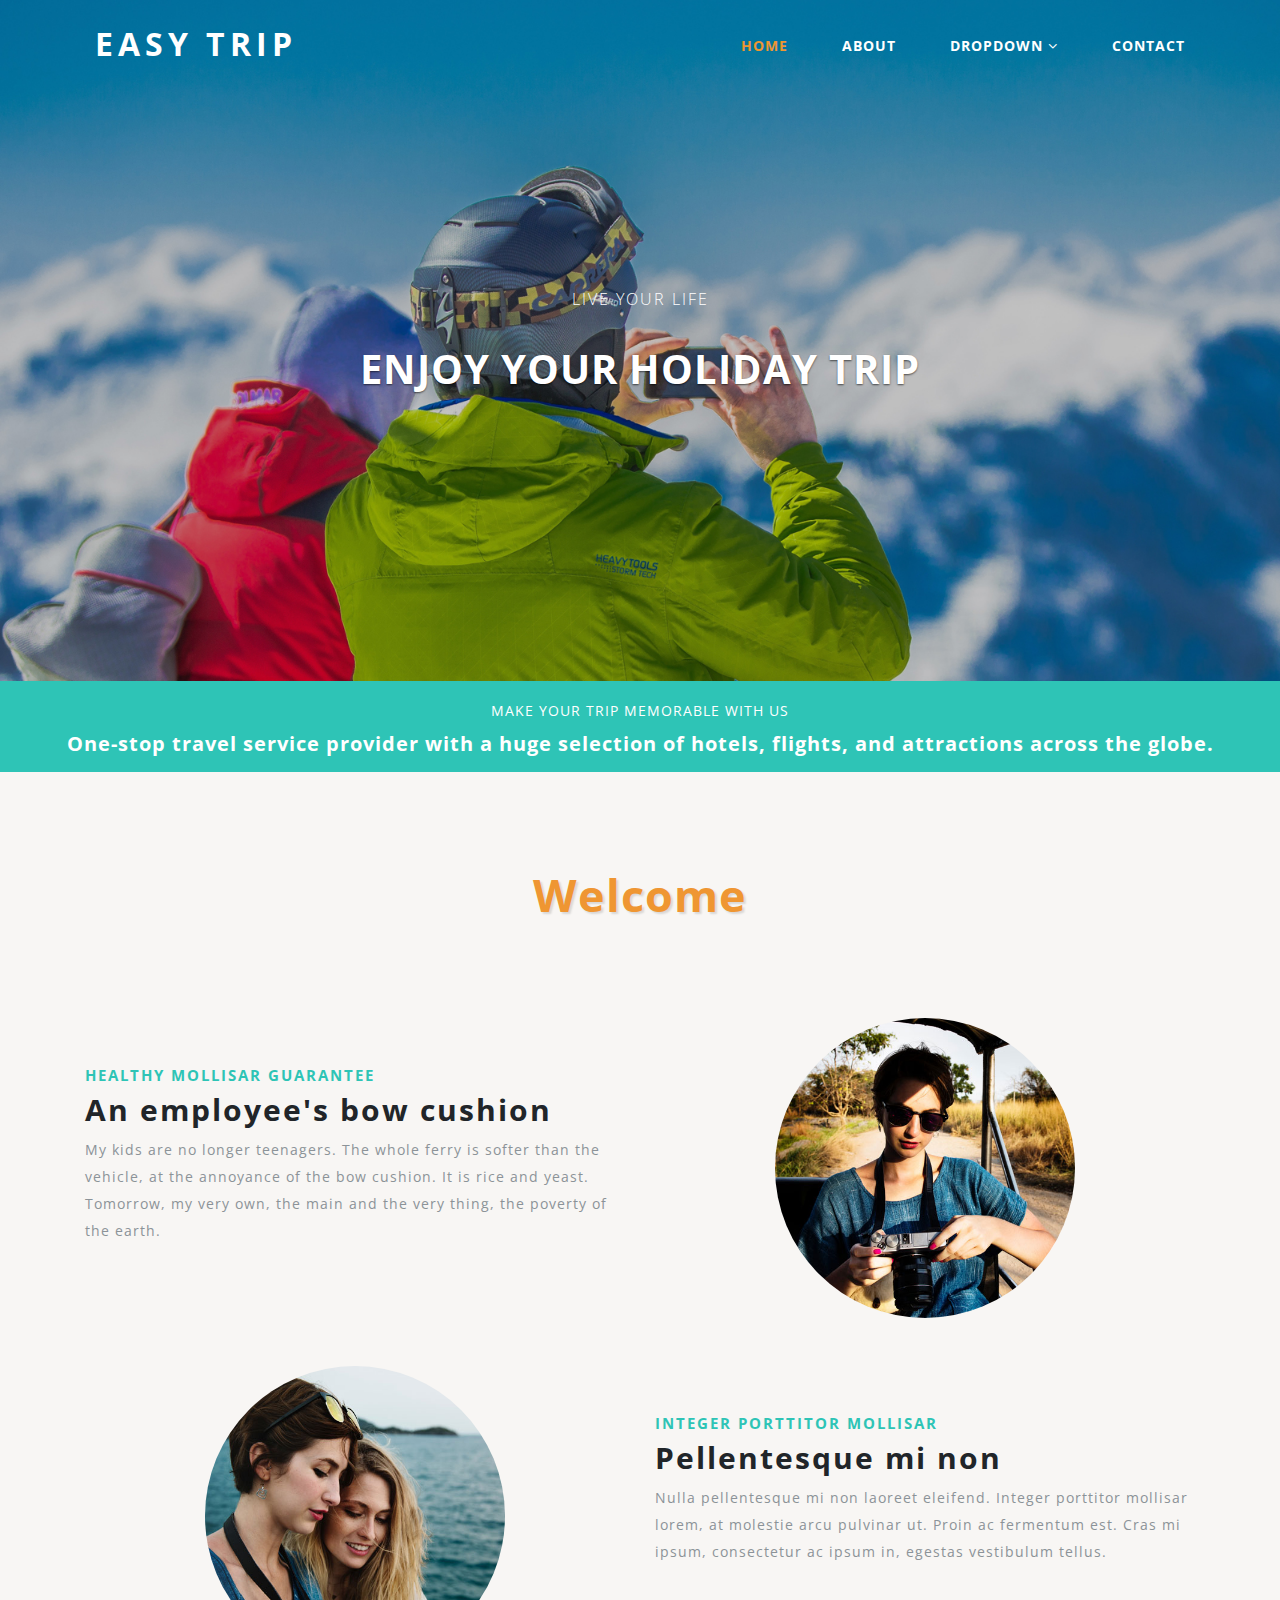
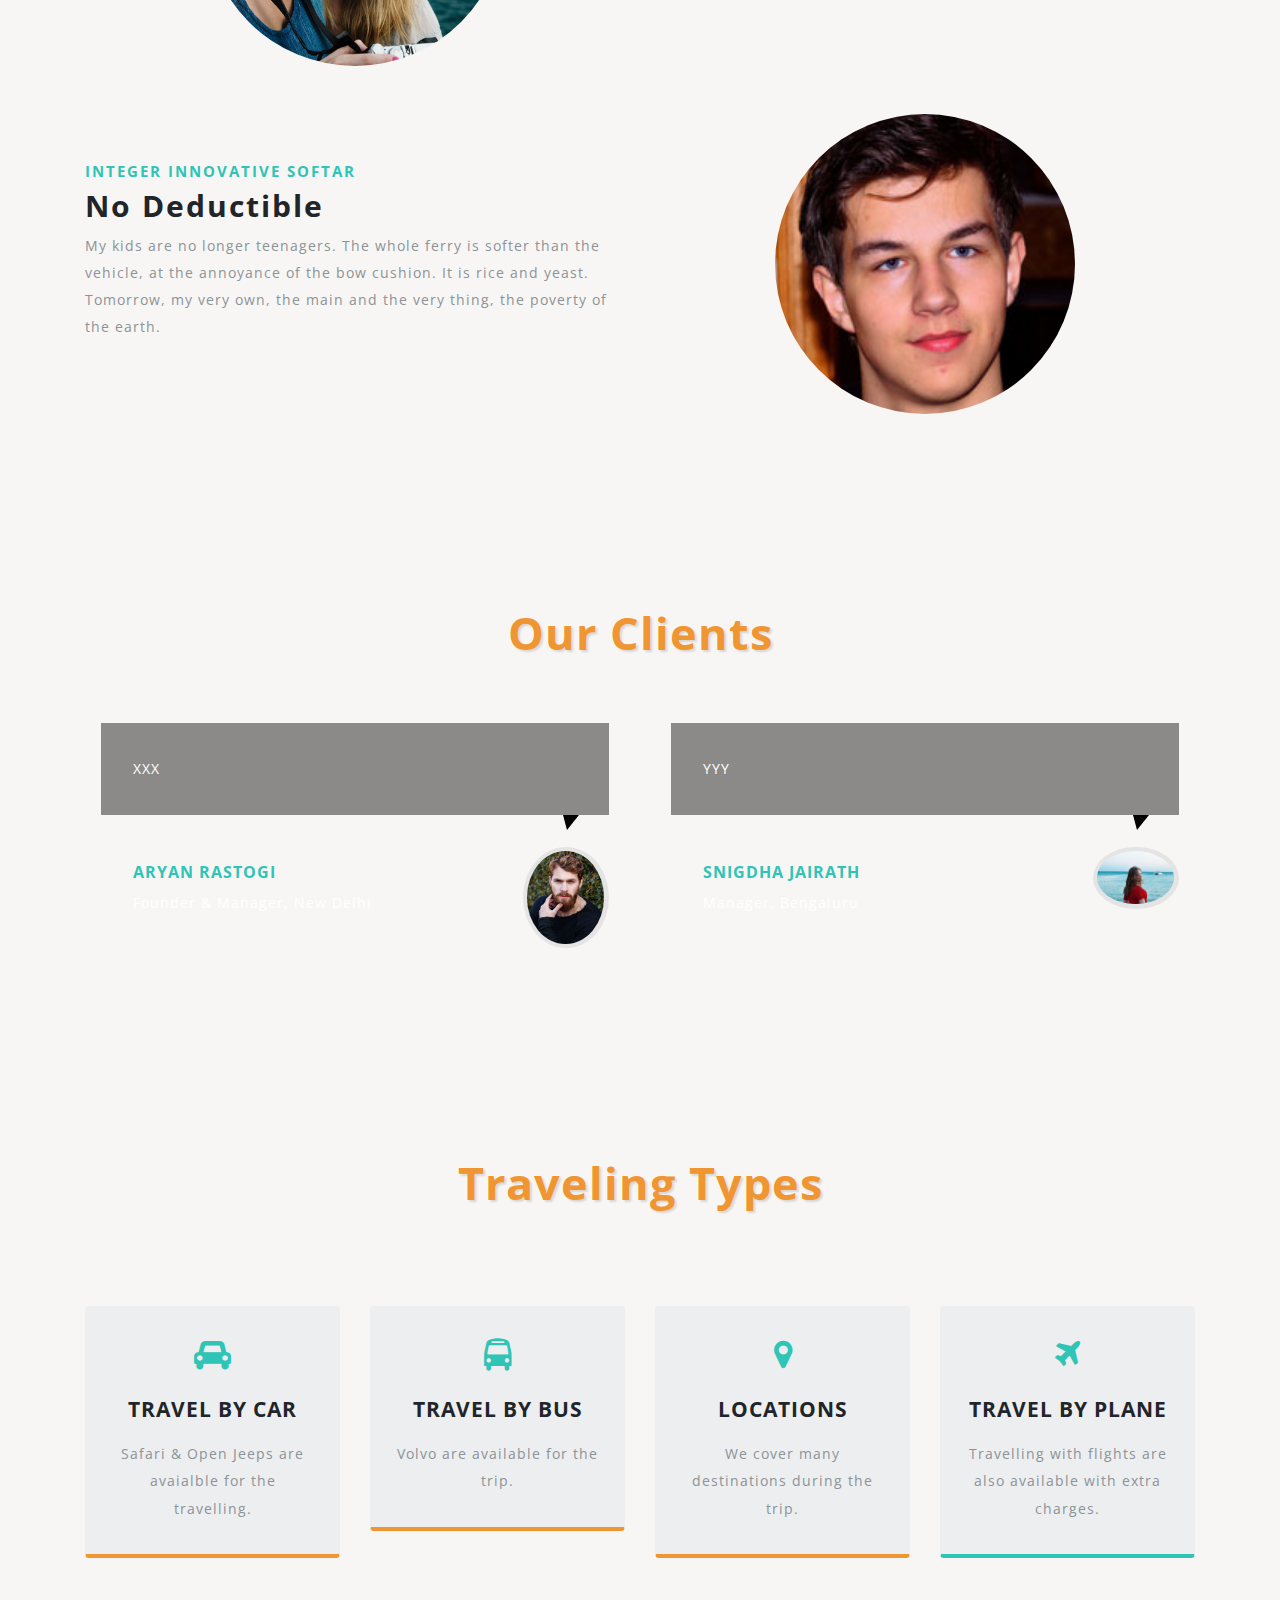
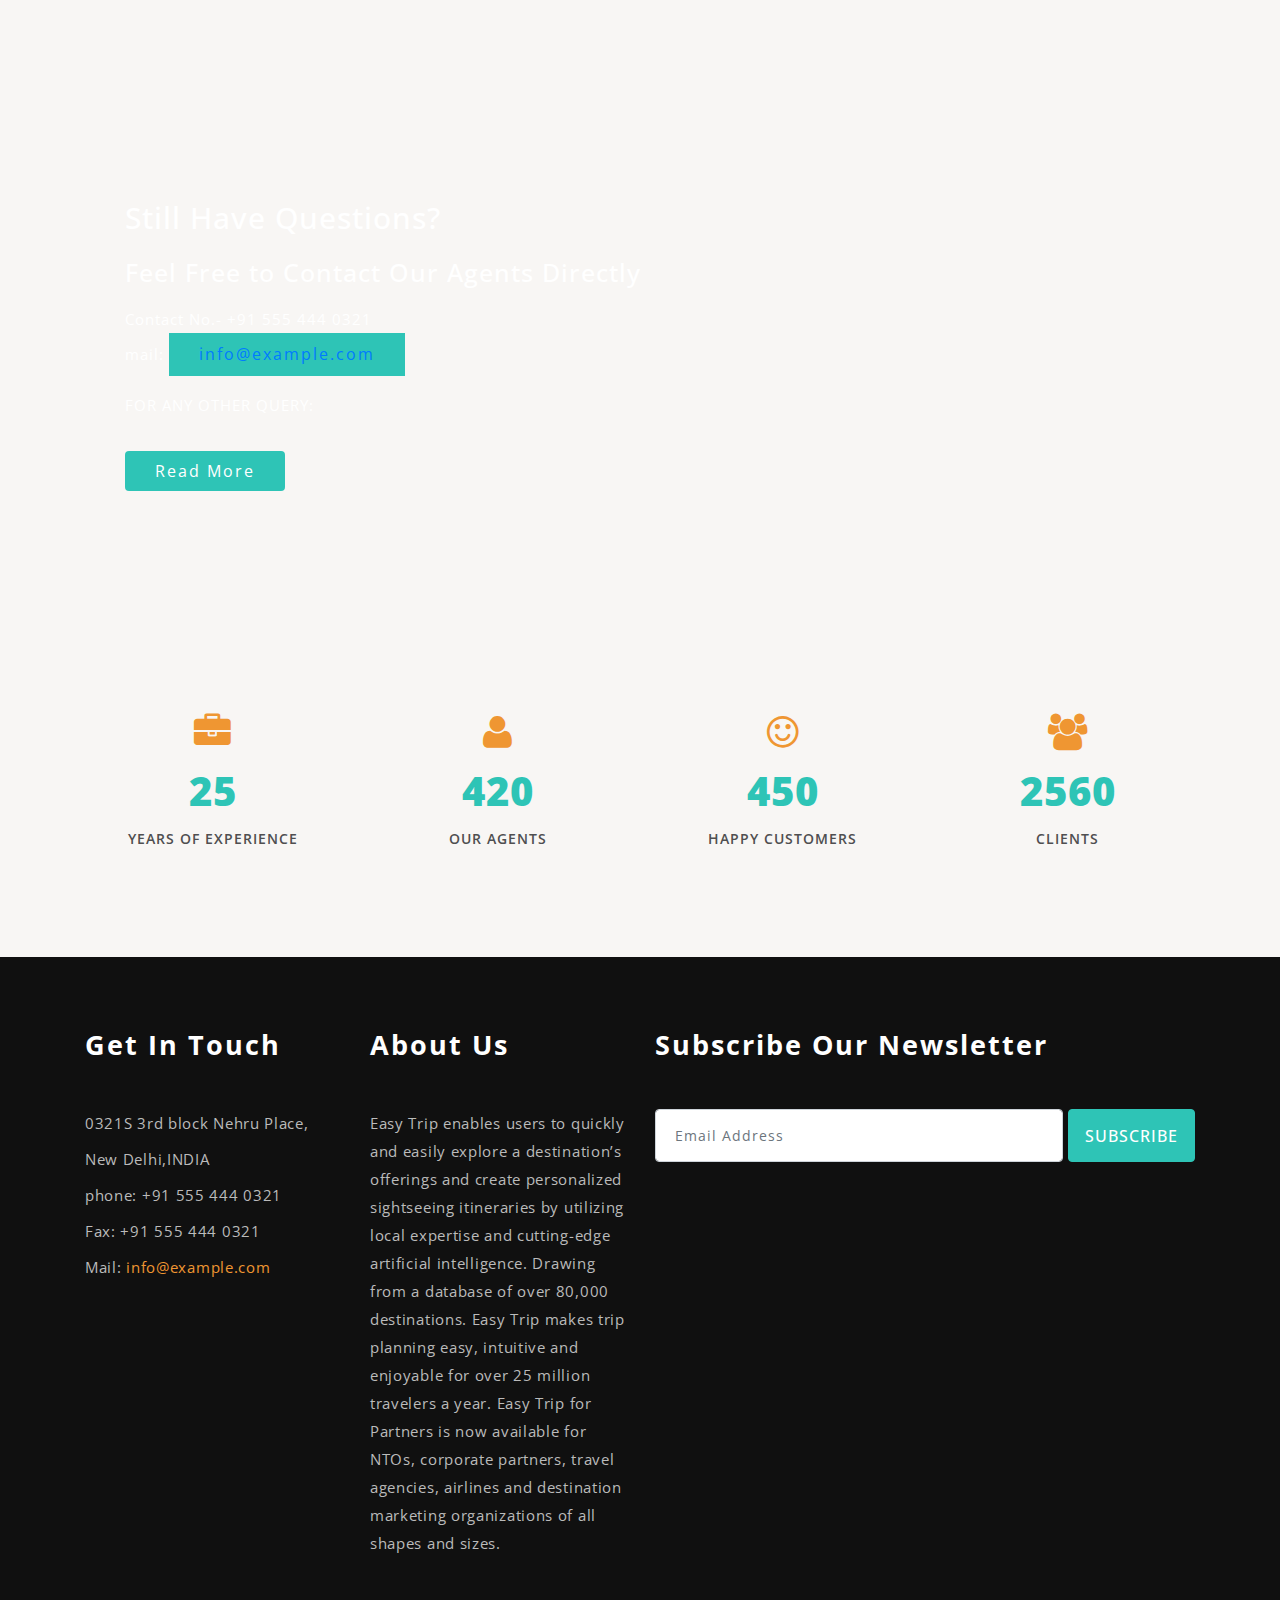
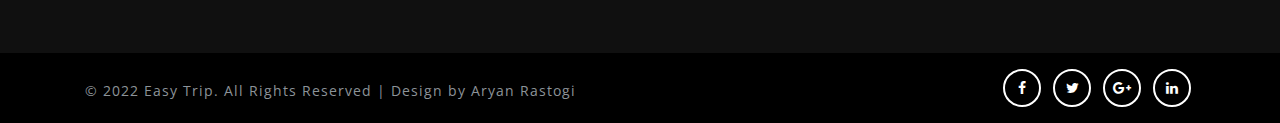
<file: index.html>
<!DOCTYPE html>
<html lang="zxx">
<head>
    <title>Easy Trip-Plan Your Trip</title>
    <meta name="viewport" content="width=device-width, initial-scale=1">
    <meta charset="utf-8">
    <meta name="keywords"/>
    <script>
        addEventListener("load", function() {
            setTimeout(hideURLbar, 0);
        }, false);

        function hideURLbar() {
            window.scrollTo(0, 1);
        }

    </script>
    <link href="css/bootstrap.css" rel='stylesheet' type='text/css' />
    <link href="css/style.css" rel='stylesheet' type='text/css' />
    <link href="css/fontawesome-all.css" rel="stylesheet">
    <link href="//fonts.googleapis.com/css?family=Open+Sans:300,300i,400,400i,600,600i,700,700i,800" rel="stylesheet">
</head>

<body>
    <section class="mian-content">	
    <header>	
	<nav class="mnu navbar-light">
            <div class="logo" id="logo">
                <h1><a href="index.html">Easy Trip</a></h1>
            </div>
				<label for="drop" class="toggle"><span class="fa fa-bars"></span></label>
                <input type="checkbox" id="drop">
                    <ul class="menu">
                        <li class="mr-lg-4 mr-3 active"><a href="index.html">Home</a></li>
						<li class="mr-lg-4 mr-3"><a href="about.html">About</a></li>
						<li class="mr-lg-4 mr-3">

                            <label for="drop-2" class="toggle">Drop Down <span class="fa fa-angle-down" aria-hidden="true"></span> </label>
                            <a href="#">Dropdown <span class="fa fa-angle-down" aria-hidden="true"></span></a>
                            <input type="checkbox" id="drop-2" />
                            <ul>
                              <li><a href="services.html">Services</a>
                                </li>
                                <li><a href="gallery.html">Gallery</a>
                                </li>
                            </ul>
                        </li>

                        <li><a href="contact.html">Contact</a></li>
                    </ul>
    </nav>
</header>   
            <div class="header-top">
				
                <div class="banner-content text-center text-white">
				 <h4 class="text-uppercase"> Live Your Life</h4>
                    <h3>Enjoy Your Holiday Trip</h3>
                   
                    <div class="banner-high-lights text-center">
					
						<div class="ban-text text-center py-3">
							<p class="text-uppercase pb-2 text-white"> Make Your Trip Memorable With Us</h4>
							  <h5 class="ban-text">
                                One-stop travel service provider with a huge selection of hotels, flights, and attractions across the globe.</h5>
						</div>
					 </div>
                </div>
            </div>
    </section>
    <section class="banner-bottom py-lg-5 py-md-5 py-3" id="services">
        <div class="container">
            <div class="inner-sec py-lg-5 py-3">
                <h2 class="tittle text-center mb-md-5 mb-4">Welcome</h2>
                <div class="row middle-grids pt-lg-5">
                    <div class="col-lg-6 advantage-grid-info pt-md-5">
                        <div class="advantage_left">
							<h4 class="mb-2">HEALTHY MOLLISAR GUARANTEE</h4>
                            <h3>An employee's bow cushion</h3>
							<p class="mt-2">
                                My kids are no longer teenagers. The whole ferry is softer than the vehicle, at the annoyance of the bow cushion. It is rice and yeast. Tomorrow, my very own, the main and the very thing, the poverty of the earth.</p>
                        </div>
                    </div>
                    <div class="col-lg-6 advantage-grid-info1">
                        <div class="advantage_left1 text-center">
                            <img src="images/h1.jpg" class="img-fluid" alt="">
                        </div>
                    </div> 
                </div>
				<div class="row middle-grids pt-lg-5">
                   
                    <div class="col-lg-6 advantage-grid-info1">
                        <div class="advantage_left1 text-center">
                            <img src="images/h2.jpg" class="img-fluid" alt="">
                        </div>
                    </div> 
					 <div class="col-lg-6 advantage-grid-info pt-md-5">
                        <div class="advantage_left">
							<h4 class="mb-2">Integer porttitor mollisar</h4>
                            <h3>Pellentesque mi non</h3>
							<p class="mt-2">Nulla pellentesque mi non laoreet eleifend. Integer porttitor mollisar lorem, at molestie arcu pulvinar ut. Proin ac fermentum est. Cras mi ipsum, consectetur ac ipsum in, egestas vestibulum tellus.</p>
                        </div>
                    </div>
                </div>
				 <div class="row middle-grids pt-lg-5">
                    <div class="col-lg-6 advantage-grid-info pt-md-5">
                        <div class="advantage_left">
							<h4 class="mb-2">Integer innovative softar</h4>
                            <h3>No Deductible</h3>
							<p class="mt-2">My kids are no longer teenagers. The whole ferry is softer than the vehicle, at the annoyance of the bow cushion. It is rice and yeast. Tomorrow, my very own, the main and the very thing, the poverty of the earth.</p>
                        </div>
                    </div>
                    <div class="col-lg-6 advantage-grid-info1">
                        <div class="advantage_left1 text-center">
                            <img src="images/ts3.jpg" class="img-fluid" alt="">
                        </div>
                    </div> 
                </div>
            </div>
        </div>
    </section>
    <section class="clients py-md-5 py-3" id="clients">
        <div class="container">
            <div class="inner-sec py-md-5 py-3">
                <h3 class="tittle text-center mb-md-5 mb-4">Our Clients</h3>
                <div class="row">
                    <div class="col-md-6 item">
                        <div class="feedback-info text-left">
                            <div class="feedback-top">

                                <p>XXX</p>
                            </div>
                            <div class="feedback-grids">
                                
                                <div class="feedback-img-info">
                                    <h5>Aryan Rastogi</h5>
                                    <p>Founder & Manager, New Delhi</p>
                                </div>
								<div class="feedback-img">
                                    <img src="images/te4.jpg" class="img-fluid rounded-circle" alt="" />
                                </div>
                                <div class="clearfix"> </div>
                            </div>
                        </div>
                    </div>
                    <div class="col-md-6 item">
                        <div class="feedback-info text-left">

                            <div class="feedback-top">

                                <p>YYY</p>
                            </div>
                            <div class="feedback-grids">
                                
                                <div class="feedback-img-info">
                                    <h5>Snigdha Jairath</h5>
                                    <p>Manager, Bengaluru </p>
                                </div>
								<div class="feedback-img">
                                    <img src="images/g6.jpg" class="img-fluid rounded-circle" alt="" />
                                </div>
                                <div class="clearfix"> </div>
                            </div>
                        </div>
                    </div>
                 </div>
            </div>
        </div>
    </section>
    <section class="banner-bottom py-lg-5 py-md-5 py-3" id="services">
        <div class="container">
            <div class="inner-sec py-lg-5 py-3">
                <h3 class="tittle text-center mb-md-5 mb-4">Traveling Types</h3>
                <div class="row middle-grids pt-lg-5">
                    <div class="col-lg-3 about-in middle-grid-info text-center">
                        <div class="card">
                            <div class="card-body">
                                <span class="fa fa-car mb-2"></span>
                                <h5 class="card-title text-uppercase my-3">
                                    Travel by Car</h5>
                                <p class="card-text">Safari & Open Jeeps are avaialble for the travelling.
                                </p>
                            </div>
                        </div>
                    </div>
                    <div class="col-lg-3 about-in middle-grid-info text-center">
                        <div class="card">
                            <div class="card-body">
                                <span class="fa fa-bus mb-2"></span>
                                <h5 class="card-title text-uppercase my-3">Travel by Bus</h5>
                                <p class="card-text">Volvo are available for the trip.
                                </p>
                            </div>
                        </div>
                    </div>
                    <div class="col-lg-3 about-in middle-grid-info text-center">
                        <div class="card">
                            <div class="card-body">
                                <span class="fa fa-map-marker mb-2"></span>
                                <h5 class="card-title text-uppercase my-3"> Locations</h5>
                                <p class="card-text">We cover many destinations during the trip.
                                </p>
                            </div>
                        </div>
                    </div>
					 <div class="col-lg-3 about-in middle-grid-info active text-center">
                        <div class="card">
                            <div class="card-body">
                                <span class="fa fa-plane mb-2"></span>
                                <h5 class="card-title text-uppercase my-3">Travel by Plane</h5>
                                <p class="card-text">Travelling with flights are also available with extra charges.
                                </p>
                            </div>
                        </div>
                    </div>
                </div>
            </div>
        </div>
    </section>
	<section class="choose py-5">
		<div class="container py-md-4 mt-md-3"> 
			<div class="row inner_w3l_agile_grids-1 ">
				<div class="col-lg-7 w3layouts_choose_left_grid1">
					<div class="choose_top">
						<h3 class="w3l_header text-white">Still Have Questions?</h3>
						<h4 class="mb-3 mt-3 text-white">Feel Free to Contact Our Agents Directly</h4>
						<p class="text-white">Contact No.- +91 555 444 0321</p>
                        <p class="text-white">mail:
                        <a href="mailto:info@example.com">info@example.com</a>
                        </p>
                        <p class="mb-3 mt-3 text-white">FOR ANY OTHER QUERY:</p>
						<a href="#" class="btn btn-primary mt-3">Read More</a>
					</div>
				</div>
			</div>
	</div>   
</section>
	<section class="stat_w3l py-5">
		<div class="container">
			<div class="row py-lg-5 stats-con">
                    <div class="col-sm-3 col-6 stats_info counter_grid">
                       <span class="fa fa-briefcase"></span>
                        <p class="counter">25</p>
                        <h4>Years of Experience</h4>
                    </div>
                    <div class="col-sm-3 col-6 stats_info counter_grid1">
                      <span class="fa fa-user"></span>
                        <p class="counter">420</p>
                        <h4>Our Agents</h4>
                    </div>
                    <div class="col-sm-3 col-6 stats_info counter_grid">
                        <span class="fa fa-smile-o"></span>
                        <p class="counter">450</p>
                        <h4>Happy Customers</h4>
                    </div>
                    <div class="col-sm-3 col-6 stats_info counter_grid2">
                       <span class="fa fa-users"></span>
                        <p class="counter">2560</p>
                        <h4>Clients</h4>
                    </div>
            </div>
		</div>
	</section>
    <footer class="newsletter_right pymd-5 py-4" id="footer">
        <div class="container">
            <div class="inner-sec py-md-5 py-3">
                <div class="row mb-md-4 mb-md-3">
					<div class="col-lg-3 col-md-6 social-info text-left">
                       <h3 class="tittle1 foot mb-md-5 mb-4 text-white">Get in touch</h3>
						<p>0321S 3rd block Nehru Place, </p>
						<p class="my-2">  New Delhi,INDIA</p>
						<p class="phone">phone:  +91 555 444 0321</p>
						<p class="phone my-2">Fax:  +91 555 444 0321</p>
						<p class="phone">Mail:
							<a href="mailto:info@example.com">info@example.com</a>
						</p>
                    </div>
					<div class="col-lg-3 col-md-6 social-info text-left">
					 <h3 class="tittle1 foot mb-md-5 mb-4 text-white">About Us</h3>
                       <p>Easy Trip enables users to quickly and easily explore a destination’s offerings and create personalized sightseeing itineraries by utilizing local expertise and cutting-edge artificial intelligence. Drawing from a database of over 80,000 destinations. Easy Trip makes trip planning easy, intuitive and enjoyable for over 25 million travelers a year. Easy Trip for Partners is now available for NTOs, corporate partners, travel agencies, airlines and destination marketing organizations of all shapes and sizes.</p>
                    </div>
                    <div class="col-lg-6 col-md-12 n-right tex-left">
                        <h3 class="tittle1 foot mb-md-5 mb-4 text-white">Subscribe our Newsletter</h3>
                        <form action="#" method="post">
                            <div class="form-group d-flex">
                                <input class="form-control" type="email" name="Email" placeholder=" Email Address" required="">
                                <button class="form-control submit text-uppercase" type="submit">Subscribe</button>
                            </div>
                        </form>
                    </div>
                </div>
            </div>
        </div>
    </footer>
	<div class="copyright py-3">
		<div class="container">
			<div class="row">
				<div class="col-md-8">      
					<p class="copy-right mt-2">© 2022 Easy Trip. All Rights Reserved | Design by
						<a> Aryan Rastogi </a>
					</p>
				</div>
				<div class="col-md-4">
					<ul class="social-icons scial justify-content-end">
						<li class="mr-1"><a href="#"><span class="fa fa-facebook"></span></a></li>
						<li class="mx-1"><a href="#"><span class="fa fa-twitter"></span></a></li>
						<li class="mx-1"><a href="#"><span class="fa fa-google-plus"></span></a></li>
						<li class="mx-1"><a href="#"><span class="fa fa-linkedin"></span></a></li>
					</ul>
				</div>
			</div>
		</div>
	</div>
</body>
</html>
</file>
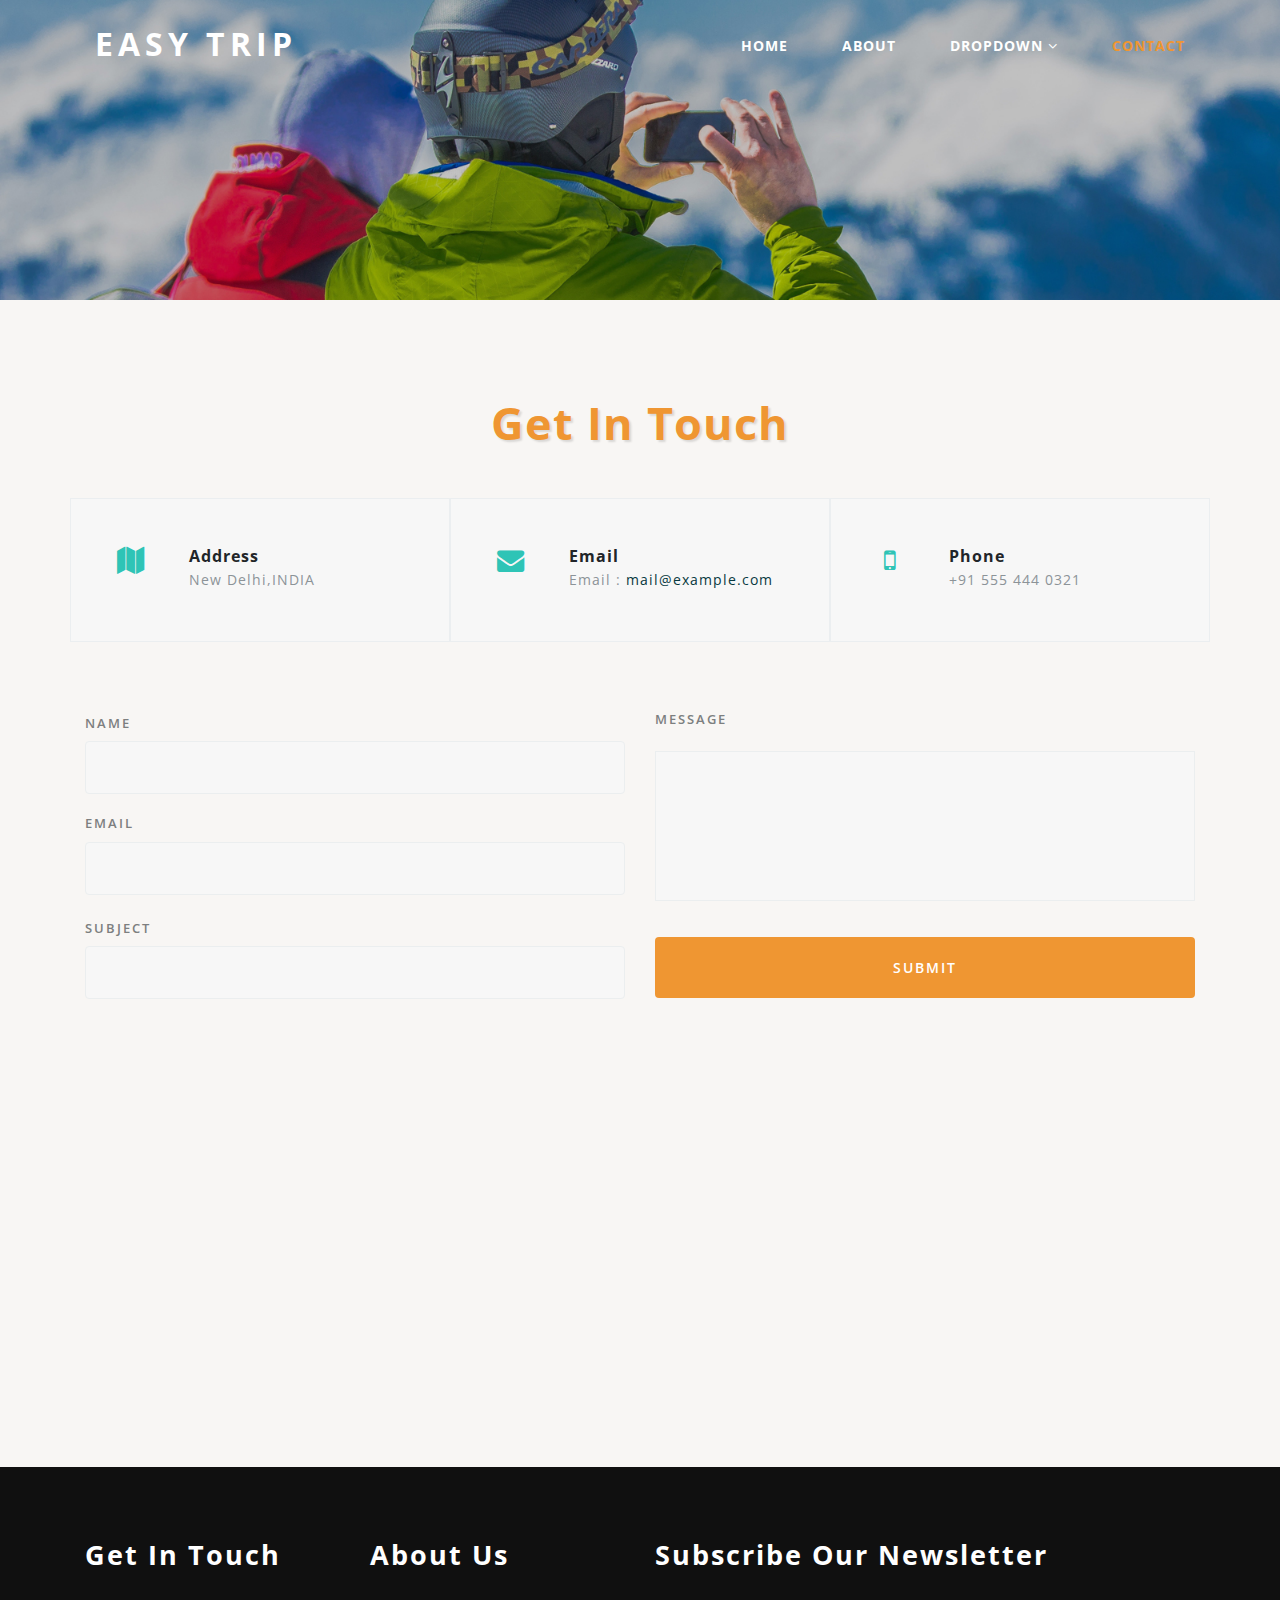
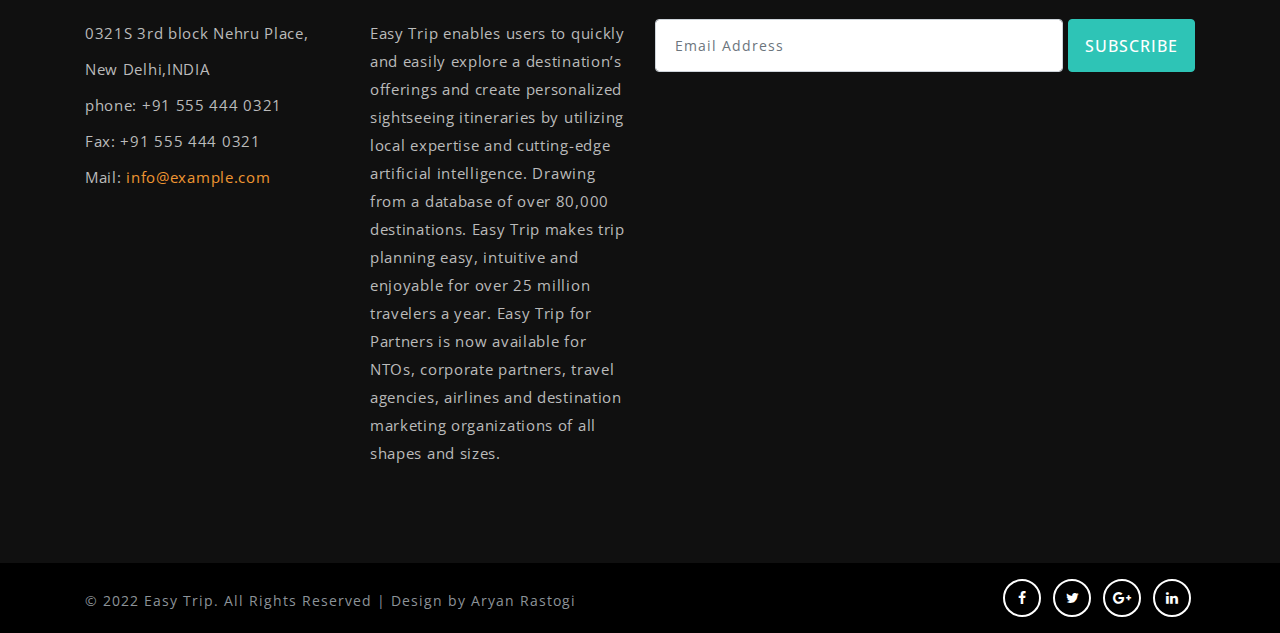
<file: contact.html>
<!DOCTYPE html>
<html lang="zxx">

<head>   
    <meta name="viewport" content="width=device-width, initial-scale=1">
    <meta charset="utf-8">
    <meta name="keywords"/>
    <script>
        addEventListener("load", function() {
            setTimeout(hideURLbar, 0);
        }, false);

        function hideURLbar() {
            window.scrollTo(0, 1);
        }

    </script>
    <link href="css/bootstrap.css" rel='stylesheet' type='text/css' />
    <link href="css/style.css" rel='stylesheet' type='text/css' />
	 <link href="css/contact.css" rel='stylesheet' type='text/css' />
    <link href="css/fontawesome-all.css" rel="stylesheet">
    <link href="//fonts.googleapis.com/css?family=Open+Sans:300,300i,400,400i,600,600i,700,700i,800" rel="stylesheet">
</head>

<body>
    <section class="mian-content-1">
    <header>	
	<nav class="mnu navbar-light">
            <div class="logo" id="logo">
                <h1><a href="index.html">Easy Trip</a></h1>
            </div>
				<label for="drop" class="toggle"><span class="fa fa-bars"></span></label>
                <input type="checkbox" id="drop">
                    <ul class="menu">
                        <li class="mr-lg-4 mr-3"><a href="index.html">Home</a></li>
						<li class="mr-lg-4 mr-3"><a href="about.html">About</a></li>
						<li class="mr-lg-4 mr-3">
                            <label for="drop-2" class="toggle">Drop Down <span class="fa fa-angle-down" aria-hidden="true"></span> </label>
                            <a href="#">Dropdown <span class="fa fa-angle-down" aria-hidden="true"></span></a>
                            <input type="checkbox" id="drop-2" />
                            <ul>
                              <li><a href="services.html">Services</a>
                                </li>
                                <li><a href="gallery.html">Gallery</a>
                                </li>
                            </ul>
                        </li>

                        <li class="active"><a href="contact.html">Contact</a></li>
                    </ul>
    </nav>
</header>
    </section>
    <section class="banner-bottom py-lg-5 py-md-5 py-3">
        <div class="container">
            <div class="inner-sec py-lg-5 py-3">
               
                <h2 class="tittle text-center mb-md-5 mb-4">Get In Touch</h2>
                <div class="address row">

                    <div class="col-lg-4 address-grid">
                        <div class="row address-info">
                            <div class="col-md-3 address-left text-center">
                                <span class="fa fa-map"></span>
                            </div>
                            <div class="col-md-9 address-right text-left">
                                <h6>Address</h6>
                                <p> New Delhi,INDIA

                                </p>
                            </div>
                        </div>

                    </div>
                    <div class="col-lg-4 address-grid">
                        <div class="row address-info">
                            <div class="col-md-3 address-left text-center">
                                <span class="fa fa-envelope"></span>
                            </div>
                            <div class="col-md-9 address-right text-left">
                                <h6>Email</h6>
                                <p>Email :
                                    <a href="mailto:example@email.com"> mail@example.com</a>

                                </p>
                            </div>

                        </div>
                    </div>
                    <div class="col-lg-4 address-grid">
                        <div class="row address-info">
                            <div class="col-md-3 address-left text-center">
                                <span class="fa fa-mobile"></span>
                            </div>
                            <div class="col-md-9 address-right text-left">
                                <h6>Phone</h6>
                                <p>+91 555 444 0321</p>

                            </div>

                        </div>
                    </div>
                </div>
                <div class="contact_grid_right">
                    <form action="#" method="post">
                        <div class="row contact_left_grid">
                            <div class="col-md-6 con-left">
                                <div class="form-group">
                                    <label class="my-2">Name</label>
                                    <input class="form-control" type="text" name="Name" placeholder="" required="">
                                </div>
                                <div class="form-group">
                                    <label>Email</label>
                                    <input class="form-control" type="email" name="Email" placeholder="" required="">
                                </div>
                                <div class="form-group">
                                    <label class="my-2">Subject</label>
                                    <input class="form-control" type="text" name="Subject" placeholder="" required="">
                                </div>
                            </div>
                            <div class="col-md-6 con-right">
                                <div class="form-group">
                                    <label>Message</label>
                                    <textarea id="textarea" placeholder="" required=""></textarea>
                                </div>
                                <button class="form-control" type="submit">Submit</button>

                            </div>
                        </div>
                    </form>
                </div>
            </div>
        </div>
    </section>
    <div class="contact-map">
		<iframe src="https://www.google.com/maps/embed?pb=!1m18!1m12!1m3!1d387193.30591910525!2d-74.25986432970718!3d40.697149422113014!2m3!1f0!2f0!3f0!3m2!1i1024!2i768!4f13.1!3m3!1m2!1s0x89c24fa5d33f083b%3A0xc80b8f06e177fe62!2sNew+York%2C+NY%2C+USA!5e0!3m2!1sen!2sin!4v1531941005301" class="map" style="border:0" allowfullscreen=""></iframe>
</div>
    <footer class="newsletter_right pymd-5 py-4" id="footer">
        <div class="container">
            <div class="inner-sec py-md-5 py-3">
                <div class="row mb-md-4 mb-md-3">
					<div class="col-lg-3 col-md-6 social-info text-left">
                       <h3 class="tittle1 foot mb-md-5 mb-4 text-white">Get in touch</h3>
						<p>0321S 3rd block Nehru Place, </p>
						<p class="my-2"> New Delhi,INDIA</p>
						<p class="phone">phone: +91 555 444 0321</p>
						<p class="phone my-2">Fax: +91 555 444 0321</p>
						<p class="phone">Mail:
							<a href="mailto:info@example.com">info@example.com</a>
						</p>

                    </div>
					<div class="col-lg-3 col-md-6 social-info text-left">
					 <h3 class="tittle1 foot mb-md-5 mb-4 text-white">About Us</h3>
                       <p>Easy Trip enables users to quickly and easily explore a destination’s offerings and create personalized sightseeing itineraries by utilizing local expertise and cutting-edge artificial intelligence. Drawing from a database of over 80,000 destinations. Easy Trip makes trip planning easy, intuitive and enjoyable for over 25 million travelers a year. Easy Trip for Partners is now available for NTOs, corporate partners, travel agencies, airlines and destination marketing organizations of all shapes and sizes.</p>

                    </div>
                    <div class="col-lg-6 col-md-12 n-right tex-left">
                        <h3 class="tittle1 foot mb-md-5 mb-4 text-white">Subscribe our Newsletter</h3>
                        <form action="#" method="post">
                            <div class="form-group d-flex">
                                <input class="form-control" type="email" name="Email" placeholder=" Email Address" required="">
                               <button class="form-control submit text-uppercase" type="submit">Subscribe</button>
                            </div>
                        </form>
                    </div>
                </div>
            </div>
        </div>
    </footer>
	<div class="copyright py-3">
		<div class="container">
			<div class="row">
				<div class="col-md-8">      
					<p class="copy-right mt-2">© 2022 Easy Trip. All Rights Reserved | Design by
						<a>Aryan Rastogi </a>
					</p>
				</div>
				<div class="col-md-4">
					<ul class="social-icons scial justify-content-end">
						<li class="mr-1"><a href="#"><span class="fa fa-facebook"></span></a></li>
						<li class="mx-1"><a href="#"><span class="fa fa-twitter"></span></a></li>
						<li class="mx-1"><a href="#"><span class="fa fa-google-plus"></span></a></li>
						<li class="mx-1"><a href="#"><span class="fa fa-linkedin"></span></a></li>
					</ul>
				</div>
			</div>
		</div>
	</div>
</body>
</html>
</file>
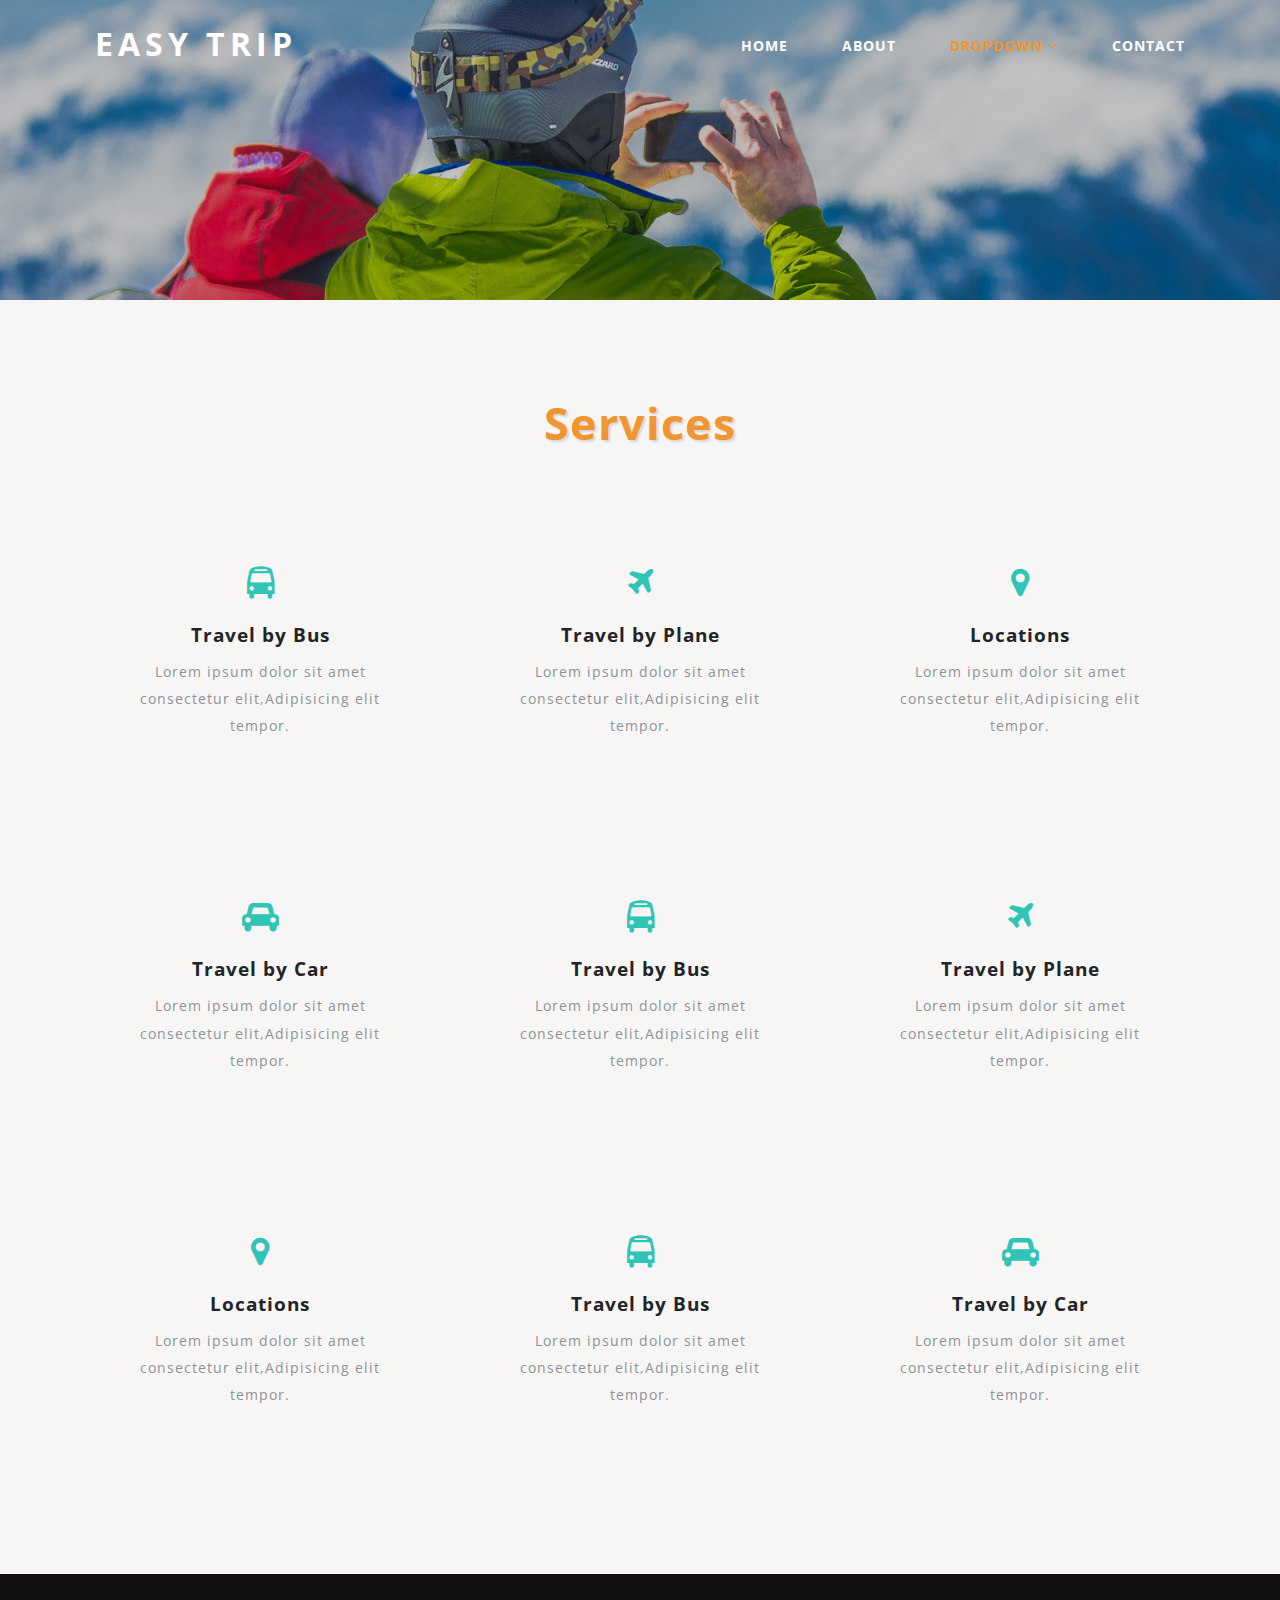
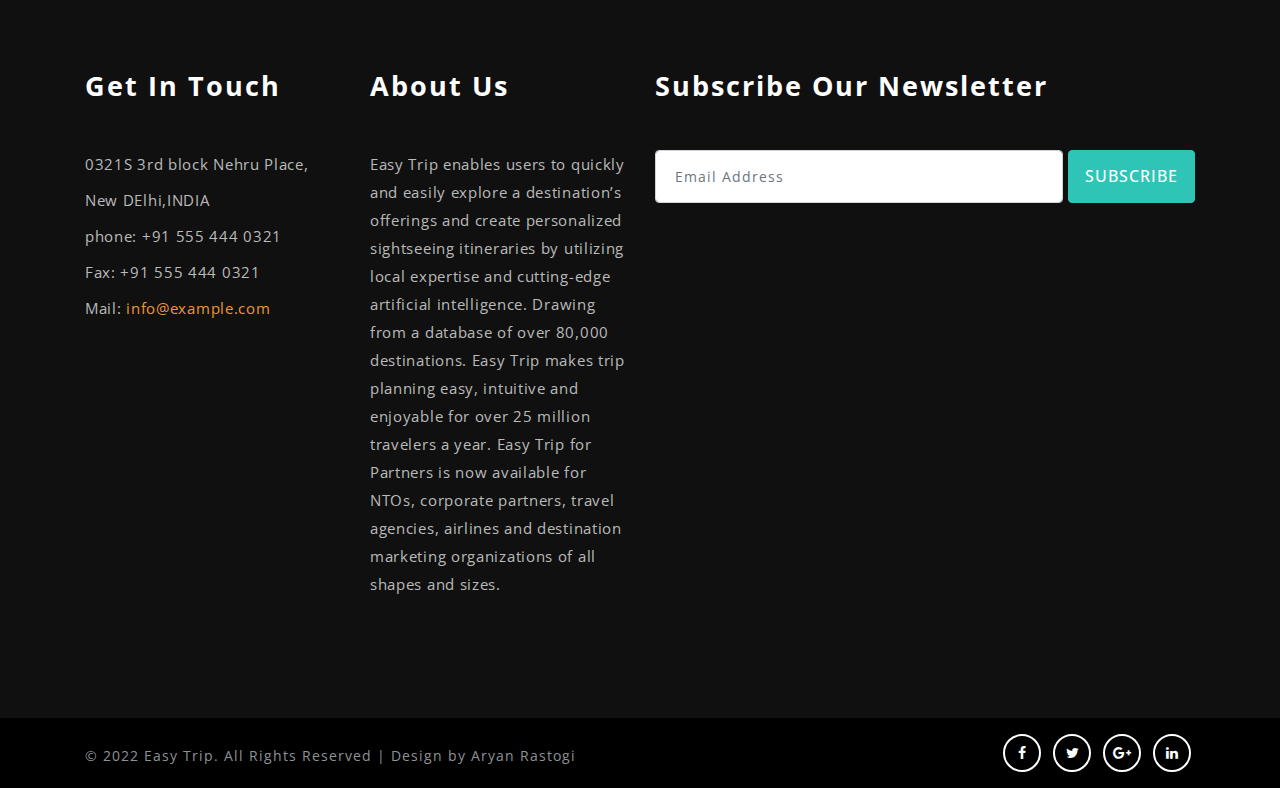
<file: services.html>
<!DOCTYPE html>
<html lang="zxx">

<head>
    <title>Easy Trip-Plan Your Trip</title>
    <meta name="viewport" content="width=device-width, initial-scale=1">
    <meta charset="utf-8">
    <meta name="keywords"/>
    <script>
        addEventListener("load", function() {
            setTimeout(hideURLbar, 0);
        }, false);

        function hideURLbar() {
            window.scrollTo(0, 1);
        }

    </script>
    <link href="css/bootstrap.css" rel='stylesheet' type='text/css' />
    <link href="css/style.css" rel='stylesheet' type='text/css' />
    <link href="css/fontawesome-all.css" rel="stylesheet">
    <link href="//fonts.googleapis.com/css?family=Open+Sans:300,300i,400,400i,600,600i,700,700i,800" rel="stylesheet">
</head>

<body>
    <section class="mian-content-1">
    <header>	
	<nav class="mnu navbar-light">
            <div class="logo" id="logo">
                <h1><a href="index.html">Easy Trip</a></h1>
            </div>
				<label for="drop" class="toggle"><span class="fa fa-bars"></span></label>
                <input type="checkbox" id="drop">
                    <ul class="menu">
                        <li class="mr-lg-4 mr-3"><a href="index.html">Home</a></li>
						<li class="mr-lg-4 mr-3"><a href="about.html">About</a></li>
						<li class="mr-lg-4 mr-3 active">
                            <label for="drop-2" class="toggle">Drop Down <span class="fa fa-angle-down" aria-hidden="true"></span> </label>
                            <a href="#">Dropdown <span class="fa fa-angle-down" aria-hidden="true"></span></a>
                            <input type="checkbox" id="drop-2" />
                            <ul>
                              <li><a href="services.html">Services</a>
                                </li>
                                <li><a href="gallery.html">Gallery</a>
                                </li>
                            </ul>
                        </li>

                        <li><a href="contact.html">Contact</a></li>
                    </ul>
    </nav>
</header>
    </section>
    <section class="banner-bottom py-lg-5 py-md-5 py-3" id="feature">
        <div class="container">
            <div class="inner-sec py-lg-5 py-3">
                <h2 class="tittle text-center"> Services</h2>
                <div class="row mt-lg-5 mt-md-4 mt-4">
                    <div class="col-lg-4 about-in text-center">
                        <div class="card">
                            <div class="card-body">
                                <span class="fa fa-bus mb-4"></span>
                                <h5 class="card-title">Travel by Bus</h5>
                                <p class="card-text">Lorem ipsum dolor sit amet consectetur elit,Adipisicing elit tempor.</p>
                            </div>
                        </div>
                    </div>
                    <div class="col-lg-4 about-in text-center">
                        <div class="card">
                            <div class="card-body">
                              <span class="fa fa-plane mb-4"></span>
                                <h5 class="card-title">Travel by Plane</h5>
                                <p class="card-text">Lorem ipsum dolor sit amet consectetur elit,Adipisicing elit tempor.</p>
                            </div>
                        </div>
                    </div>
                    <div class="col-lg-4 about-in text-center">
                        <div class="card">
                            <div class="card-body">
                                <span class="fa fa-map-marker mb-4"></span>
                                <h5 class="card-title">Locations</h5>
                                <p class="card-text">Lorem ipsum dolor sit amet consectetur elit,Adipisicing elit tempor.</p>
                            </div>
                        </div>
                    </div>
                    <div class="col-lg-4 about-in mt-lg-4 text-center">
                        <div class="card">
                            <div class="card-body">
                                <span class="fa fa-car mb-4"></span>
                                <h5 class="card-title">Travel by Car</h5>
                                <p class="card-text">Lorem ipsum dolor sit amet consectetur elit,Adipisicing elit tempor.</p>
                            </div>
                        </div>
                    </div>
                    <div class="col-lg-4 about-in mt-lg-4 text-center">
                        <div class="card">
                            <div class="card-body">
                               <span class="fa fa-bus mb-4"></span>
                                <h5 class="card-title">Travel by Bus</h5>
                                <p class="card-text">Lorem ipsum dolor sit amet consectetur elit,Adipisicing elit tempor.</p>
                            </div>
                        </div>
                    </div>
                    <div class="col-lg-4 about-in mt-lg-4 text-center">
                        <div class="card">
                            <div class="card-body">
                               <span class="fa fa-plane mb-4"></span>
                                <h5 class="card-title">Travel by Plane</h5>
                                <p class="card-text">Lorem ipsum dolor sit amet consectetur elit,Adipisicing elit tempor.</p>
                            </div>
                        </div>
                    </div>
                    <div class="col-lg-4 about-in mt-lg-4 text-center">
                        <div class="card">
                            <div class="card-body">
                               <span class="fa fa-map-marker mb-4"></span>
                                <h5 class="card-title">Locations</h5>
                                <p class="card-text">Lorem ipsum dolor sit amet consectetur elit,Adipisicing elit tempor.</p>
                            </div>
                        </div>
                    </div>
					<div class="col-lg-4 about-in mt-lg-4 text-center">
                        <div class="card">
                            <div class="card-body">
                               <span class="fa fa-bus mb-4"></span>
                                <h5 class="card-title">Travel by Bus</h5>
                                <p class="card-text">Lorem ipsum dolor sit amet consectetur elit,Adipisicing elit tempor.</p>
                            </div>
                        </div>
                    </div>
					<div class="col-lg-4 about-in mt-lg-4 text-center">
                        <div class="card">
                            <div class="card-body">
                                <span class="fa fa-car mb-4"></span>
                                <h5 class="card-title"> Travel by Car</h5>
                                <p class="card-text">Lorem ipsum dolor sit amet consectetur elit,Adipisicing elit tempor.</p>
                            </div>
                        </div>
                    </div>
                </div>
            </div>
        </div>
    </section>
    <footer class="newsletter_right py-md-5 py-4" id="footer">
        <div class="container">
            <div class="inner-sec py-md-5 py-3">
                <div class="row mb-md-4 mb-md-3">
					<div class="col-lg-3 col-md-6 social-info text-left">
                       <h3 class="tittle1 foot mb-md-5 mb-4 text-white">Get in touch</h3>
						<p>0321S 3rd block Nehru Place, </p>
						<p class="my-2"> New DElhi,INDIA</p>
						<p class="phone">phone:  +91 555 444 0321</p>
						<p class="phone my-2">Fax:  +91 555 444 0321</p>
						<p class="phone">Mail:
							<a href="mailto:info@example.com">info@example.com</a>
						</p>

                    </div>
					<div class="col-lg-3 col-md-6 social-info text-left">
					 <h3 class="tittle1 foot mb-md-5 mb-4 text-white">About Us</h3>
                       <p>Easy Trip enables users to quickly and easily explore a destination’s offerings and create personalized sightseeing itineraries by utilizing local expertise and cutting-edge artificial intelligence. Drawing from a database of over 80,000 destinations. Easy Trip makes trip planning easy, intuitive and enjoyable for over 25 million travelers a year. Easy Trip for Partners is now available for NTOs, corporate partners, travel agencies, airlines and destination marketing organizations of all shapes and sizes.</p>

                    </div>
                    <div class="col-lg-6 col-md-12 n-right tex-left">
                        <h3 class="tittle1 foot mb-md-5 mb-4 text-white">Subscribe our Newsletter</h3>
                        <form action="#" method="post">
                            <div class="form-group d-flex">
                                <input class="form-control" type="email" name="Email" placeholder=" Email Address" required="">
                                <button class="form-control submit text-uppercase" type="submit">Subscribe</button>
                            </div>
                        </form>
                    </div>
                </div>
            </div>
        </div>
    </footer>
	<div class="copyright py-3">
		<div class="container">
			<div class="row">
				<div class="col-md-8">      
					<p class="copy-right mt-2">© 2022 Easy Trip. All Rights Reserved | Design by
						<a>Aryan Rastogi</a>
					</p>
				</div>
				<div class="col-md-4">
					<ul class="social-icons scial justify-content-end">
						<li class="mr-1"><a href="#"><span class="fa fa-facebook"></span></a></li>
						<li class="mx-1"><a href="#"><span class="fa fa-twitter"></span></a></li>
						<li class="mx-1"><a href="#"><span class="fa fa-google-plus"></span></a></li>
						<li class="mx-1"><a href="#"><span class="fa fa-linkedin"></span></a></li>
					</ul>
				</div>
			</div>
		</div>
	</div>
    <!--//newsletter-->
</body>
</html>
</file>
<file: css/style.css>
html,
body {
    margin: 0;
    font-size: 100%;
    font-family: 'Open Sans', sans-serif;
    background: rgb(248, 246, 244);/* page color */
}

body a {
    text-decoration: none;
    transition: 0.5s all;
    -webkit-transition: 0.5s all;
    -moz-transition: 0.5s all;
    -o-transition: 0.5s all;
    -ms-transition: 0.5s all;
    font-family: 'Open Sans', sans-serif;
	cursor:pointer !important;
}
button,.btn{
	cursor:pointer !important;
}
a:hover {
    text-decoration: none;
}

input[type="button"],
input[type="submit"],
input[type="text"],
input[type="email"],
input[type="search"] {
    transition: 0.5s all;
    -webkit-transition: 0.5s all;
    -moz-transition: 0.5s all;
    -o-transition: 0.5s all;
    -ms-transition: 0.5s all;
    font-family: 'Open Sans', sans-serif;
}

h1,
h2,
h3,
h4,
h5,
h6 {
    margin: 0;
    font-family: 'Open Sans', sans-serif;
    letter-spacing: 1px;
    font-weight: 700;
}

p {
    margin: 0;
    font-size: 0.85em;
    color: #8c9398; /*-- image ka discription --*/
    line-height: 2em;
    letter-spacing: 1px;
}

ul {
    margin: 0;
    padding: 0;
}
/*-- header --*/

/* CSS Document */

header {
    position: absolute;
    z-index: 9;
    width: 100%;
}

.toggle,
[id^=drop] {
    display: none;
}

/* Giving a background-color to the nav container. */

nav {
    margin: 0;
    padding: 0;
}
ul.menu {
    margin-top: 12px;
}
#logo a {
    float: left;
    display: initial;
    margin: 0;
    color: #fff;
}

#logo a span {
    color: #fff;
}
.logo h1 a {
    text-transform: uppercase;
    font-weight: 700;
    font-size: 0.8em;
    letter-spacing: 5px;
}
.navbar-light {
    padding: 1.3em 5em;
}
/* Since we'll have the "ul li" "float:left"
 * we need to add a clear after the container. */

nav:after {
    content: "";
    display: table;
    clear: both;
}

/* Removing padding, margin and "list-style" from the "ul",
 * and adding "position:reltive" */

nav ul {
    float: right;
    padding: 0;
    margin: 0;
    list-style: none;
    position: relative;
}

/* Positioning the navigation items inline */

nav ul li {
    margin: 0px;
    display: inline-block;
    float: left;
}

/* Styling the links */

nav a {
    font-weight: 700;
    text-transform: uppercase;
    color: #fff;
    padding: 4px 15px;
    letter-spacing: 1px;
    font-size: 0.9em;
}


nav ul li ul li:hover {
    background: #f8f9fa;
}

/* Background color change on Hover */

nav a:hover {
    color:#ef9632;
}

.menu li.active a {
    color: #ef9632;
}

/* Hide Dropdowns by Default
 * and giving it a position of absolute */

nav ul ul {
    display: none;
    position: absolute;
    /* has to be the same number as the "line-height" of "nav a" */
    top: 30px;
    background: #fff;
    padding: 10px;
}

/* Display Dropdowns on Hover */

nav ul li:hover > ul {
    display: inherit;
}

/* Fisrt Tier Dropdown */

nav ul ul li {
    width: 170px;
    float: none;
    display: list-item;
    position: relative;
}

nav ul ul li a {
    color: #333;
    padding: 5px 10px;
    display: block;
}

/* Second, Third and more Tiers	
 * We move the 2nd and 3rd etc tier dropdowns to the left
 * by the amount of the width of the first tier.
*/

nav ul ul ul li {
    position: relative;
    top: -60px;
    /* has to be the same number as the "width" of "nav ul ul li" */
    left: 170px;
}


/* Change ' +' in order to change the Dropdown symbol */

li > a:only-child:after {
    content: '';
}


/* Media Queries
--------------------------------------------- */

@media all and (max-width: 768px) {

    #logo {
        display: block;
        padding: 0;
        width: 100%;
        text-align: center;
        float: none;
    }

    nav {
        margin: 0;
    }

    /* Hide the navigation menu by default */
    /* Also hide the  */
    .toggle + a,
    .menu {
        display: none;
    }

    /* Stylinf the toggle lable */

  .toggle {
    display: block;
    padding: 4px 15px;
    font-size: 20px;
    text-decoration: none;
    border: none;
    float: right;
    background-color: #ffffff;
    color: #333;
    cursor: pointer;
}
    .menu .toggle {
        float: none;
        text-align: center;
        margin: auto;
        width: 80%;
        padding: 5px;
        font-weight: normal;
        font-size: 16px;
        letter-spacing: 1px;
    }

    .toggle:hover {
        color: #333;
        background-color: #fff;
    }

    /* Display Dropdown when clicked on Parent Lable */
    [id^=drop]:checked + ul {
        display: block;
        background: rgba(16, 16, 16, 0.85);
        padding: 15px 0;
        text-align: center;
		width: 100%;
    }

    /* Change menu item's width to 100% */
    nav ul li {
        display: block;
        width: 100%;
        padding: 5px 0;
    }

    nav ul ul .toggle,
    nav ul ul a {
        padding: 0 40px;
    }

    nav ul ul ul a {
        padding: 0 80px;
    }

    nav a:hover,
    nav ul ul ul a {
        background-color: transparent;
    }

    nav ul li ul li .toggle,
    nav ul ul a,
    nav ul ul ul a {
        padding: 14px 20px;
        color: #FFF;
        font-size: 17px;
    }


    nav ul li ul li .toggle,
    nav ul ul a {
        background-color: #212121;
    }

    /* Hide Dropdowns by Default */
    nav ul ul {
        float: none;
        position: static;
        color: #ffffff;
        /* has to be the same number as the "line-height" of "nav a" */
    }

    /* Hide menus on hover */
    nav ul ul li:hover > ul,
    nav ul li:hover > ul {
        display: none;
    }

    /* Fisrt Tier Dropdown */
    nav ul ul li {
        display: block;
        width: 100%;
        padding: 0;
    }

    nav ul ul ul li {
        position: static;
        /* has to be the same number as the "width" of "nav ul ul li" */
    }
    nav ul ul li a {
        color: #fff;
        font-size: 0.85em;
    }
}

@media all and (max-width: 330px) {

    nav ul li {
        display: block;
        width: 94%;
    }
}


.mian-content {
    background: url(../images/bg.jpg);
    position: relative;
    background-size: cover;
    height: 100%;
    background-position: center;
    background-repeat: no-repeat;
}

.banner-content {
    padding: 17em 0 0em 0;
}
.banner-high-lights {
    padding-top: 18em;
}
.ban-text {
    background: #2ec4b6;
}
.banner-content h4 {
    font-size: 1em;
    padding: 1.1em 0 1.25em;
    display: block;
    font-weight: 300;
    margin-bottom: 1em;
    letter-spacing: 2px;
}

.banner-content h3 {
    color: #fff;
    font-size: 2.5em;
    text-shadow: 0 1px 2px rgba(0, 0, 0, .6);
    letter-spacing: 1px;
    text-transform: uppercase;
}

.bg-gd h5 {
    font-size: 1.2em;
    font-weight: 700;
    text-transform: uppercase;
    color: #333;
}

.banner-high-lights .bg-gd {
    vertical-align: top;
    font-weight: 300;
    font-size: 0.9em;
    letter-spacing: 1px;
    line-height: 1.8em;
    background: #fff;
    padding: 2em 1.1em;
    color: #999;
    position: relative;
    -webkit-transition: 1s ease-in-out;
    -moz-transition: 1s ease-in-out;
    -o-transition: 1s ease-in-out;
    transition: 1s ease-in-out;
}
.bg-gd:hover i,
.bg-gd.active i {
    color: #fff;
    background: #2ec4b6;
}

.rotate {
    margin-top: 0em;
}

.rotate a {
    font-size: 1.5em;
    color: #fff;
    font-weight: 700;
    letter-spacing: 1px;
}

.rotate a span {
    -webkit-animation: bounce 2s infinite ease-in-out;
    z-index: 9;
    text-align:center;
    display: block;
}

@-webkit-keyframes bounce {
    0%,
    20%,
    60%,
    100% {
        -ms-transform: translateY(0);
    }
    0%,
    20%,
    60%,
    100% {
        -o-transform: translateY(0);
    }
    0%,
    20%,
    60%,
    100% {
        -moz-transform: translateY(0);
    }
    0%,
    20%,
    60%,
    100% {
        -webkit-transform: translateY(0);
    }
    40% {
        -webkit-transform: translateY(-20px);
    }
    80% {
        -webkit-transform: translateY(-10px);
    }
}

.top-content-right .rotate a {
    font-size: 0.9em;
    color: #fff;
    font-weight: 300;
    letter-spacing: 1px;
    letter-spacing: 2px;
    text-transform: uppercase;
}
.bg-gd i {
    font-size: 1.8em;
    width: 70px;
    height: 70px;
    border-radius: 50%;
    background: #fff;
    color: #222;
    position: absolute;
    bottom: -41%;
    line-height: 74px;
    left: 36%;
}

/*--//banner-content--*/

/*-- /banner-info --*/
.mian-content-1 {
    background: url(../images/bg.jpg);
    background-size: cover;
    background-position: center;
   min-height:300px;
}
/*--/introduction--*/

.intro {
    width: 64%;
}

h3.main {
    font-size: 1.7em;
    line-height: 1.5em;
}

h3.main mark {
    padding: 0.4em 0.4em;
    background-color: #ccffe4;
}

.about-in .card {
    padding: 3em 0.5em;
    border: 1px solid transparent;
    -webkit-transition: box-shadow 0.3s ease-in-out;
    -moz-transition: box-shadow 0.3s ease-in-out;
    -ms-transition: box-shadow 0.3s ease-in-out;
    -o-transition: box-shadow 0.3s ease-in-out;
    transition: box-shadow 0.3s ease-in-out;
    background: transparent;
}

.about-in .card:hover {
    background: #fff;
    -webkit-box-shadow: 0px 0px 18.69px 2.31px rgba(204, 204, 223, 0.5);
    -moz-box-shadow: 0px 0px 18.69px 2.31px rgba(204, 204, 223, 0.5);
    box-shadow: 0px 0px 18.69px 2.31px rgba(204, 204, 223, 0.5);
}

.about-in p.card-text {
    line-height: 2em;
}

.about-in .card span {
    font-size: 2em;
    color: #2ec4b6;
}
.about-in:hover .card span {
    color: #ef9632;
}
.about-in .card h5.card-title {
    font-size: 1.2em;
}

.about-right h3.ttile {
    font-size: 1.4em;
    line-height: 1.3em;
}

h4.sub-tittle {
    margin: 1.2em 0 0 0;
    font-size: 15px;
    color: #2ec4b6;
    text-transform: uppercase;
}

ul.author li {
    list-style: none;
    margin: 0 2em 0 0em;
}

ul.author li img {
    border-radius: 50%;
    -weblit-border-radius: 50%;
    -o-border-radius: 50%;
    -ms-border-radius: 50%;
    -moz-border-radius: 50%;
    border: 4px solid #ddd;
}

ul.author li {
    color: #888;
    font-size: 0.8em;
    letter-spacing: 1px;
}

ul.author li span {
    display: block;
    font-weight: 600;
    color: #37393c;
    font-size: 1.3em;
}

.about-right {
    padding-left: 3em;
}

/*--//introduction--*/

/*-- /services--*/

h3.tittle span {
    display: block;
    text-transform: uppercase;
    font-size: 0.3em;
    color: #ff4081;
    letter-spacing: 4px;
    font-weight: 600;
}

h3.tittle,h2.tittle {
    text-shadow: 2px 2px 2px rgba(41, 41, 41, 0.15);
    font-size: 3em;
    color: #ef9632;
   
    font-weight: 700;
}

.about-in.middle-grid-info .card {
    padding: 2em 1.5em;
    background: #edeeef;
    border-bottom: 4px solid #ef9632;
}

.about-in.middle-grid-info .card-body {
    padding: 0;
}

.about-in.middle-grid-info h5.card-title {
    font-size: 1.3em;
    line-height: 1.4em;
}

.about-in.middle-grid-info:hover .card,
.about-in.middle-grid-info.active .card {
    border-bottom: 4px solid #2ec4b6;
}
/*-- //services--*/
.advantage_left h4 {
    font-size: 15px;
    font-weight: 700;
    text-transform: uppercase;
    letter-spacing: 2px;
    color: #2ec4b6;
}
.advantage_left1 img {
    width: 300px;
    height: 300px;
    border-radius: 50%;
}
.advantage_left h3 {
    font-size: 30px;
    font-weight: 700;
    letter-spacing: 2px;
}
/*-- choose --*/
.choose{
	background: url(../images/bg1.jpg) no-repeat;
    background-size: cover;
    -webkit-background-size: cover;
    -moz-background-size: cover;
    -o-background-size: cover;
    -ms-background-size: cover;
    background-attachment: fixed;
}
.choose_top {
    padding: 55px 40px;
}
.choose_top h3 {
    font-size: 30px;
    letter-spacing: 1px;
    font-weight: 500;
    line-height: 1.4em;
}
.choose_top h4 {
    font-size: 25px;
    letter-spacing: 1px;
    font-weight: 500;
    line-height: 1.4em;
}
.choose_top p {
    font-size: 15px;
    line-height: 1.8em;
}
.choose_top a {
    font-size: 16px;
    padding: 8px 30px;
    background: #2ec4b6;
    outline: none;
    border: none;
    display: inline-block;
    letter-spacing: 2px;
}
.choose_top a:hover{
    background: #ef9632;
}
/*-- //choose --*/
.clients{
	background: url(../images/bg2.jpg) no-repeat;
    background-size: cover;
    -webkit-background-size: cover;
    -moz-background-size: cover;
    -o-background-size: cover;
    -ms-background-size: cover;
    background-attachment: fixed;
}
/*-- stats --*/

.stats_info p {
    font-size: 2.5em;
    letter-spacing: 1px;
    line-height: 2;
    color: #2ec4b6;
    font-weight: 800;
}
.stats_info h4 {
    color: #4f4f50;
    font-size: 0.85em;
    text-transform: uppercase;
    font-weight: 600;
    margin-bottom: 1em;
}
.stats_info span {
    font-size: 2.3em;
    color: #ef9632;
    margin: 0;
}
.stats_bottom_grid_left img {
	margin: 0 auto;
}
.stats_info {
	text-align: center;
	padding: 0;
	border-top: none;
	border-bottom: none;
}

.stats_info:nth-child(3) {
	border-right: 0px;
}

.stats_info:nth-child(2) {
	border-left: 0px;
	border-right: 0px;
}
/*--//stats--*/
/*-- team --*/

.team-info-content {
    background-color: #FFF;
    display: block;
    overflow: hidden;
    position: relative;
    -webkit-transition: all 0.5s;
    -moz-transition: all 0.5s;
    -ms-transition: all 0.5s;
    -o-transition: all 0.5s;
    transition: all 0.5s;
    opacity: 1;
    filter: alpha(opacity=100);
}

.team-info-content img {
    width: 100%;
    -webkit-transition: all 0.5s;
    -moz-transition: all 0.5s;
    -ms-transition: all 0.5s;
    -o-transition: all 0.5s;
    transition: all 0.5s;
}

.team-info-content:before {
    content: '';
    background-color: rgba(0, 0, 0, 0);
    left: 0;
    top: 0;
    right: 0;
    bottom: 0;
    position: absolute;
    -webkit-transition: all 0.5s;
    -moz-transition: all 0.5s;
    -ms-transition: all 0.5s;
    -o-transition: all 0.5s;
    transition: all 0.5s;
}

.team-info-content:hover:before {
    background-color: rgba(0, 0, 0, 0.8);
}

.team-info-content:hover .view-caption {
    -moz-transform: translateY(0%) scale(1);
    -o-transform: translateY(0%) scale(1);
    -ms-transform: translateY(0%) scale(1);
    -webkit-transform: translateY(0%) scale(1);
    transform: translateY(0%) scale(1);
}

.view-caption {
    background-color: #2ec4b6;
    bottom: 0;
    height: 20%;
    left: 0;
    padding: 16px 20px;
    position: absolute;
    right: 0;
    z-index: 99;
    -webkit-transition: all 0.5s;
    -moz-transition: all 0.5s;
    -ms-transition: all 0.5s;
    -o-transition: all 0.5s;
    transition: all 0.5s;
    -moz-transform: translateY(150%) scale(1.5);
    -o-transform: translateY(150%) scale(1.5);
    -ms-transform: translateY(150%) scale(1.5);
    -webkit-transform: translateY(150%) scale(1.5);
    transform: translateY(150%) scale(1.5);
}
.team-description p{
	color:#ef9632;
}
.view-caption .team-description h4 {
    color: #000;
    font-size: 1.5em;
    font-weight: normal;
    margin-top: 5px;
}

.view-caption .team-description p {
    color: #000;
    font-size: 1em;
}

.view-caption ul li {
    display: inline-block;
    list-style: none;
}

.view-caption ul.social-icons li a {
    background-color: #fff;
    border-radius: 50%;
    -webkit-border-radius: 50%;
    -o-border-radius: 50%;
    -ms-border-radius: 50%;
    -moz-border-radius: 50%;
    color: #ec1c24;
    display: inline-block;
    height: 28px;
    text-align: center;
    line-height: 25px;
    width: 28px;
    -webkit-transition: all 0.5s;
    -moz-transition: all 0.5s;
    -ms-transition: all 0.5s;
    -o-transition: all 0.5s;
    font-size: 0.8em;
}

.view-caption ul.social-icons li a:hover {
    opacity: 0.8;
}

.team-description h4 {
    font-size: 1.1em;
}

/*-- //team --*/
/*--bottom-last--*/

.bottom-last {
    background: url(../images/banner3.jpg) no-repeat 0px 0px;
    background-size: cover;
    -webkit-background-size: cover;
    -moz-background-size: cover;
    -o-background-size: cover;
    -ms-background-size: cover;
}

section.bottom-last h3 {
    font-size: 2em;
    font-weight: 700;
    color: #fff;
    margin: 3em 0 0.5em 0;
    text-shadow: 2px 2px 2px rgba(29, 28, 28, 0.15);
}

.bottom-bg {
    padding: 2em 9em;
}

.bottom-bg p {
    width: 62%;
}

/*--bottom-last--*/

.feedback-top {
    padding: 2em;
    background: rgba(0, 0, 0, 0.44);
    position: relative;
}
.feedback-top:after {
    content: '';
    position: absolute;
    top: 100%;
    right: 6%;
    width: 0;
    height: 0;
    border-top: 15px solid #000;
    border-right: 12px solid transparent;
    border-left: 4px solid transparent;
    transform: rotate(0deg);
}

.feedback-top p {
    margin: 0;
    color: #fff;
}

.feedback-img {
    float: right;
    width: 17%;
    background: #e4e4e4;
    padding: 0.3em;
    border-radius: 50%;
    -webkit-border-radius: 50%;
    -o-border-radius: 50%;
    -ms-border-radius: 50%;
    -moz-border-radius: 50%;
}

.feedback-grids {
    margin: 2em 0 0;
}

.feedback-img img {
    width: 100%;
}

.feedback-info {
    margin: 1em !important;
}

.feedback-img-info {
    float: left;
    width: 65%;
    margin: 1em 0 0 2em;
}

.feedback-img-info h5 {
    color:#2ec4b6;
    font-size: 1em;
    letter-spacing: 1px;
    font-weight: 700;
    text-transform: uppercase;
}

.feedback-img-info p {
    color: #fff;
    margin-top: .5em;
}

.feedback-img-info p span {
    color: #b1b2b3;
    font-size: 0.85em;
}

.icon-test i {
    font-size: 2em;
    color: #fcd000;
    margin-left: .4em;
    position: relative;
}

.icon-test {
    position: relative;
}

.icon-test:before {
    content: " ";
    position: absolute;
    background: #d5d8da;
    width: 77%;
    height: 2%;
    top: 54%;
    right: 5%;
}

/*-- //feedback --*/

/*--model-forms--*/

.modal-header {
    border: none;
}

.login h5 {
    font-size: 1.2em;
    color: #333;
    text-transform: uppercase;
    font-weight: 600;
}

.login button.btn.btn-primary.submit {
    background: #495057;
    padding: 0.5em 2em;
    letter-spacing: 1px;
    border: none;
}

.login button.btn.btn-primary.submit:hover {
    background: #2ec4b6;
}

.login a {
    color: #97989a;
}

.login label {
    font-weight: 400;
    color: #5a5757;
    font-size: 0.9em;
    letter-spacing: 1px;
}

.video iframe {
    width: 100%;
    height: auto;
}

/*--//model-forms--*/

/*--/inner-page--*/

.inner-page {
    background: url(../images/3.jpg) no-repeat center;
    background-size: cover;
    -o-background-size: cover;
    -moz-background-size: cover;
    -ms-background-size: cover;
    -webkit-background-size: cover;
    min-height: 250px;
}

ol.breadcrumb {
    margin: 0;
}

li.breadcrumb-item {
    font-size: 0.85em;
    letter-spacing: 1px;
    text-transform: uppercase;
}

li.breadcrumb-item a {
    color: #2ec4b6;
}

.breadcrumb-item.active {
    color: #777;
}

ol.breadcrumb {
    background: none;
    margin: 0;
    padding: 1em 2em;
    background: #f7f7f7;
}

/*--//inner-page--*/

/*--/footer--*/
.newsletter_right {
    background: #101010;
}
.n-right .form-group .form-control {
    padding: 1em 1em;
    border: 1px solid #ced4da;
    letter-spacing: 1px;
    font-size: 0.9em;
}

ul.links-nav li {
    list-style: none;
    margin-left: 1em;
}

ul.links-nav li a {
    color: #929394;
    letter-spacing: 1px;
    font-size: 0.9em;
}

ul.links-nav li a.active,
ul.links-nav li a:hover {
    color: #fff;
}

p.copy-right a {
    color: #2ec4b6;
}

.n-right .form-group button.form-control.submit {
    background: #2ec4b6;
    border: 1px solid #2ec4b6 !important;
    color: #fff;
    font-size: 1em;
    font-weight: 500;
    cursor: pointer;
    padding: 0.8em 1em;
    width: 26%;
    margin-left: 1%;
}

.n-right .form-group button.form-control.submit:hover {
    background: #333;
}

h3.tittle1 {
    font-size: 1.7em;
    letter-spacing: 2px;
    text-transform: capitalize;
}
.social-info p {
    color: #bbbbbb;
    line-height: 28px;
    font-size: 15px;
    letter-spacing: .7px;
}
.social-info a {
    color: #ef9632;
}
ul.social-icons li {
    list-style: none;
    display: inline-block;
}

ul.social-icons li a {
    display: block;
    color: #fff;
    text-decoration: none;
    font-size: 14px;
    width: 38px;
    height: 38px;
    border-radius: 50%;
    line-height: 34px;
    background: transparent;
    border: 2px solid #fff;
    text-align: center;
}

ul.social-icons li a:hover {
    color: #2ec4b6;
}

.copyright a.navbar-brand {
    font-size: 1.1em;
    text-transform: uppercase;
    font-weight: 800;
    font-family: 'Open Sans', sans-serif;
    color: #fff;
}
.copyright{
    background: #000;
}
ul.scial{
    text-align: right;
}
/*--//footer--*/

/*-- popup --*/

.pop-overlay {
    position: absolute;
    top: 0px;
    bottom: 0;
    left: 0;
    right: 0;
    background: rgba(0, 0, 0, 0.7);
    transition: opacity 0ms;
    visibility: hidden;
    opacity: 0;
	z-index:999;
}

.pop-overlay:target {
    visibility: visible;
    opacity: 1;
	z-index:1;
}

.popup {
    background: #fff;
    border-radius: 5px;
    width: 35%;
    position: relative;
    margin: 8em auto;
    padding: 3em 1em;
}

.popup p {
    font-size: 15px;
    color: #666;
    letter-spacing: .5px;
    line-height: 30px;
}

.popup h2 {
    margin-top: 0;
    color: #fff;

}

.popup .close {
    position: absolute;
    top: 5px;
    right: 15px;
    transition: all 200ms;
    font-size: 30px;
    font-weight: bold;
    text-decoration: none;
    color: #000;
}

.popup .close:hover {
    color: #30c39e;
}


/*-- //popup --*/
/*-- popup --*/

.overlay {
  position: absolute;
  top: 0px;
  bottom: 0;
  left: 0;
  right: 0;
  background: rgba(0, 0, 0, 0.7);
  transition: opacity 0ms;
  visibility: hidden;
  opacity: 0;
}

.overlay:target {
  visibility: visible;
  opacity: 1;
}

.popup {
    background: #fff;
    border-radius: 5px;
    width: 27%;
    position: relative;
    margin: 15em auto;
	padding: 5em;
}
.popup {
    background: #fff;
    border-radius: 5px;
    width: 40%;
    position: relative;
    margin: 8em auto;
	padding: 3em 1em;
}
.popup p{
	font-size: 15px;
	color: #666;
	letter-spacing: .5px;
	line-height: 30px;
}
.popup .close {
    position: absolute;
    top: 25px;
    right: 25px;
    transition: all 200ms;
    font-size: 30px;
    font-weight: bold;
    text-decoration: none;
    color: #000;
}
.popup h2 {
  margin-top: 0;
  color: #fff;

}
.popup .close {
    position: absolute;
    top: 5px;
    right: 15px;
    transition: all 200ms;
    font-size: 30px;
    font-weight: bold;
    text-decoration: none;
    color: #000;
}
.popup .close:hover {
  color: #30c39e;
}

/*-- //popup --*/
section.agile_stats p{
	color:#fff;
}
.ga-top {
    position: relative;
}
section.gallery  {
     min-height: 66em;
}
.gal-content {
    position: absolute;
    left: 0;
    right: 0;
    top: 15%;
}
.gallery-grid1:nth-child(2), .gallery-grid1:nth-child(3) {
    margin-top: 1.7em;
}
/*--responsive--*/

@media(max-width:1440px) {}

@media(max-width:1366px) {
}

@media(max-width:1280px) {
    h3.tittle,h2.tittle {
        font-size: 2.8em !important;
    }
}

@media(max-width:1080px) {
    h3.tittle,h2.tittle {
        font-size: 2.5em !important;
    }
    h3.tittle.foot {
        font-size: 1.8em !important;
    }
    .navbar-light .navbar-nav .nav-link {
     padding: 0.3em 0.5em;
    }
	.mian-content-1 {
    min-height: 250px;
}
.banner-high-lights {
    padding-top: 10em;
}
.banner-content {
    padding: 14em 0 0em 0;
}
section.gallery {
    min-height: 54em;
}
}

@media(max-width:1050px) {
    .bottom-bg {
        padding: 1em 5em;
    }
}

@media(max-width:1024px) {
}

@media(max-width:991px) {
  div#navbarNavAltMarkup {
    position: absolute;
    width: 97%;
    left: 0px;
    top: 49px;
    z-index: 999;
}
    .navbar-light .navbar-nav .nav-link {
        padding: 0.4em 1.4em;
        font-size: 0.9em;
        text-align: center;
    }
   
    nav.navbar.shrink.pagescrollfix {
        position: static;
    }
    li.nav-item {
        margin: 6px 0px 0 0;
    }
    .dropdown-item {
        text-align: center;
    }
    .active > .nav-link,
    .navbar-light .navbar-nav .nav-link.show,
    .navbar-light .navbar-nav .nav-link.active,
    .navbar-light .navbar-nav .nav-link:hover {
        color: #555;
    }
    .navbar-light .navbar-nav .nav-link {
        padding: 0.7em 1.4em;
        font-size: 0.9em !important;
        text-align: center;
        color: #555;
    }
    .navbar-light .navbar-toggler {
        color: #fff;
        border-color: #fff;
		background:#fff;
    }
    div#navbarNavAltMarkup {
        background: #fff;
        padding: 0.5em 0;
    }
    .secondfix {
        background: #fff;
        padding: 10px 0;
    }
    section#works {
        padding-bottom: 0rem;
    }
    a.pagescrolldisplay {
        visibility: visible;
        transition: all 0s ease;
        text-align:center;
        
    }
    .rotate {
        margin-top: 4em;
    }
    section#about {
        background: #fff url(../images/about.png) -13em 4em no-repeat;
        background-size: 61.09375em auto;
        padding: 5em 0;
    }
    .bottom-content-right {
        max-width: 96.25em;
        padding: 0em 3.1em 0 3em;
        margin: 0 auto;
        text-align: center;
        margin-left: 9em;
    }
    .service-grid {
        float: left;
        width: 30%;
    }
    .benefit-grid {
        text-align: center;
    }

    .easy-gd {
        margin: 0 !important;
    }
    .easy-gd:nth-child(3),
    .easy-gd:nth-child(4) {
        margin: 2em 0 !important;
    }
    .top-info.text-left {
        text-align: center !important;
        width: 100%;
    }
    h3.tittle,h2.tittle {
        margin-bottom: 0.49em;
    }
    .gallery-grid1 .p-mask,
    .product .vm-product-media-container .p-mask {
        padding: 1.2em 0.5em;
        width: 100%;
    }
    .gallery-grid1:hover .p-mask {
        padding: 1.5em 0.5em;

    }
    .top-info ul li {
        color: #42484e;
    }
    a.nav-link.request {
        color: #2d2a2a;
        background: #fff;
        padding-bottom: 1em;
    }
    nav.navbar.shrink a {
        text-align: center;
        color: #312f2f;
    }
    a.navbar-brand.pagescrolldisplay {
        visibility: hidden;
        display: none;
    }
    .team-grids {
        width: 50%;
        margin-bottom: 2em;
    }
    .about-right {
        padding-left: 1em;
        margin-top: 2em;
    }
    .about-in,.about-in.blog-grid-info {
        float: left;
        width: 50%;
    }
    .about-in.middle-grid-info:nth-child(3),.about-in.blog-grid-info:nth-child(3),.about-in.middle-grid-info:nth-child(4),.about-in.blog-grid-info:nth-child(4) {
        margin-top: 2em;
    }
	.middle-grids:nth-child(2) {
        margin: 2em 0;
    }
    .blog-sec .about-in.blog-grid-info{
        float: left;
        width: 50%;
        margin-bottom:1em;
    }
    
    .blog-sec .about-in.blog-grid-info:nth-child(3){
        margin-top:0;
    }
    .progress-one {
        margin-top: 1em;
    }
    .n-right .form-group button.form-control.submit {
        padding: 0.8em 1em;
        width: 39%;
        margin-left: 1%;
    }
   .accrodition-info-img {
        margin-top: 2em;
    }
.tex-left {
    margin-top: 1.5em;
}
.banner-high-lights {
    padding-top: 8em;
}
section.gallery {
    min-height: 42em;
}
}

@media(max-width:900px) {
     .bg-gd-info{
        padding: 0 5px;
    }
    h3.tittle,h2.tittle {
        font-size: 2.5em !important;
        margin-bottom: 0.49em;
    }
    .bottom-bg p {
        width: 100%;
    }
    section.bottom-last h3 {
        margin: 2em 0 0.5em 0;
    }
    .bottom-bg {
        padding: 0em 3em;
    }
    .banner-content h4 {
        font-size: 0.9em !important;
        padding: 1em 0 1em;
        margin-bottom: 1em;
        letter-spacing: 1px;
    }
}

@media(max-width:800px) {
    .banner-content h3 {
        font-size: 3em !important;
    }
.mian-content-1 {
    min-height: 230px;
}
.banner-content h3 {
    font-size: 2em !important;
}
.banner-high-lights {
    padding-top: 6em;
}
}

@media(max-width:768px) {
	.advantage_left h3 {
    font-size: 25px !important;
}
}

@media(max-width:767px) {
    .bg-gd i {
        font-size: 1.5em !important;
        width: 50px;
        height: 50px;
        position: absolute;
        bottom: -41%;
        line-height: 59px;
        left: 36%;
    }
    .bg-gd-info {
        padding: 0 5px;
        float: left;
        width: 32%;
    }
    .bg-gd h5 {
       font-size: 1em !important;
    }
    .banner-high-lights .bg-gd {
        padding: 1.2em 1em;
    }
    .about-in .card {
       padding: 1em 0.5em;
    }
    .about-in.middle-grid-info:nth-child(3), .about-in.blog-grid-info:nth-child(3) {
        margin-top: 0em;
    }
      .about-in, .about-in.blog-grid-info {
        float: left;
        width: 100%;
          margin-bottom:1em;
    }
    .price-main-info:nth-child(2) {
        margin: 1em 0;
    }
    .blog-sec .about-in.blog-grid-info {
        float: left;
        width: 100%;
        margin-bottom: 1em; 
    }
    .social-info.text-right {
        margin-top: 2em;
    }
}

@media(max-width:736px) {
    .banner-high-lights .bg-gd {
        padding: 1.2em 1em;
        font-size: 0.8em !important;
    }
	.social-info.text-left {
    margin-bottom: 1.5em;
}
.tex-left {
    margin-top: 0em;
}
ul.scial {
    text-align: center;
    margin-top: 1em;
}
p.copy-right {
    text-align: center;
}
.advantage-grid-info.pt-md-5 {
    margin: 2em 0;
}
section.gallery {
    min-height: 221em;
}
.gal-content {
    top: 2%;
}
.gal-sec:nth-child(2){
	margin:1.7em 0;
}
.popup {
    width: 80%;
}
.navbar-light {
    padding: 1.2em 2em;
}
}

@media(max-width:667px) {
    .middle-grids .card-body {
        padding: 6em 2em;
    }
    h3.tittle,h2.tittle {
        font-size: 2.3em !important;
    }
    h4.sub-tittle {
        font-size: 13px !important;
    }
    h3.tittle.foot {
        font-size: 1.4em !important;
    }
	.mian-content-1 {
    min-height: 200px;
}
h3.tittle1 {
    font-size: 1.5em !important;
}
.banner-content h3 {
    font-size: 1.8em !important;
}
.banner-high-lights {
    padding-top: 3em;
}
.banner-content {
    padding: 9em 0 0em 0;
}
}

@media(max-width:640px) {
     h3.tittle,h2.tittle {
        font-size: 2.2em !important;
    }
    .rotate a i {
        line-height: 2em;
    }
}

@media(max-width:600px) {}

@media(max-width:568px) {
    .bg-gd h5 {
        font-size: 0.9em !important;
    }
    h3.tittle {
        font-size: 2em !important;
    }
	.choose_top {
    padding: 0px 0px;
}
.banner-high-lights {
    padding-top: 1em;
}
.banner-content h3 {
    font-size: 1.6em !important;
}
section.gallery {
    min-height: 225em;
}
}

@media(max-width:480px) {
    h3.tittle,h2.tittle {
        font-size: 1.7em !important;
    }
    section.bottom-last h3 {
        font-size: 1.1em !important;
        width: 90%;
        margin: 0em auto 0;
    }
    .bottom-last {
        min-height: 200px;
    }
    .bg-gd-info {
        padding: 0px;
        float: left;
        width: 100%;
        margin-bottom: 2em;
    }
    .banner-high-lights .bg-gd {
        padding: 2em 1em;
        font-size: 0.8em !important;
    }
    .bg-gd i {
        font-size: 1.5em !important;
        width: 50px;
        height: 50px;
        position: absolute;
        bottom: -33%;
        line-height: 59px;
        left: 44%;
    }
    .bg-gd-info:nth-child(3){
        margin-bottom:0px;
    }
    .rotate {
        margin-top: 1em;
    }
	h3.tittle1 {
    font-size: 1.3em !important;
}
.mian-content-1 {
    min-height: 180px;
}
h1 a.navbar-brand {
    letter-spacing: 3px;
}
.choose_top h3 {
    font-size: 22px !important;
}
.choose_top h4 {
    font-size: 20px !important;
}
.banner-content {
    padding: 9em 0 0em 0;
}
.ban-text {
    font-size: 18px !important;
}
section.gallery {
    min-height:191em;
}
.navbar-light {
    padding: 1.2em 1em;
}
.logo h1 a {
    letter-spacing: 1px;
}
}
@media screen and (max-width: 475px) {
section.gallery {
    min-height:194em;
}
.banner-content {
    padding: 8em 0 0em 0;
}
}

@media(max-width:440px) {
    h3.tittle,h2.tittle {
        font-size: 1.6em !important;
    }
   .banner-content h3 {
    font-size: 1.4em !important;
}
    h3.tittle.foot {
        font-size: 1.2em !important;
    }
    .copyright a.navbar-brand {
       font-size: 1em !important;
    }
	section.gallery {
    min-height: 175em;
}
}

@media(max-width:414px) {
    .banner-content h4 {
        font-size: 0.85em !important;
        padding: 1em 0 0em;
        margin-bottom: 1em;
        letter-spacing: 0px;
    }
    .stats_info h4 {
        font-size: 0.75em !important;
        margin-bottom: 1em;
    }
    .about-in .card h5.card-title {
        font-size: 1.1em !important;
    }
    .team-description h4 {
        font-size: 1em !important;
    }
    .team-grids {
        width: 100%;
        margin-bottom: 2em;
    }
    .bottom-bg {
        padding: 0em 2em;
    }
    .ban-text {
    font-size: 15px !important;
}
.advantage_left h3 {
    font-size: 20px!important;
}
.feedback-img-info {
    margin: 0em 0 0 1em;
}
.feedback-img {
    width: 25%;
}
section.gallery {
    min-height: 165em;
}
}

@media(max-width:384px) {
    .banner-content h4 {
        font-size: 0.8em !important;
        padding: 1em 0 0em;
        margin-bottom: 1em;
        letter-spacing: 0px;
    }
    h3.tittle,h2.tittle {
        font-size: 1.6em !important;
    }
    .about-in .card h5.card-title {
        font-size: 1em !important;
    }
	.mian-content-1 {
    min-height: 160px;
}
section.gallery {
    min-height: 154em;
}
.gal-content {
    top: 3%;
}
}

@media(max-width:375px) {
    #accordion .btn-link {
        padding: 1em 0.5em;
    }
			section.gallery {
    min-height: 151em;
}
}

@media(max-width:320px) {
	.n-right .form-group button.form-control.submit {
    font-size: 0.9em !important;
}
.banner-content {
    padding: 7em 0 0em 0;
}
.advantage_left h4 {
    font-size: 14px !important;
    letter-spacing: 1px;
}
.advantage_left1 img {
    width: 230px;
    height: 230px;
    border-radius: 50%;
}
	section.gallery  {
    min-height: 129em;
}
.logo h1 a {
    font-size: 0.7em !important;
}
nav a {
    padding: 4px 0px;
}
}
</file>
<file: css/contact.css>
body a {
	text-decoration: none;
	transition: 0.5s all;
	-webkit-transition: 0.5s all;
	-moz-transition: 0.5s all;
	-o-transition: 0.5s all;
	-ms-transition: 0.5s all;
	cursor:pointer !important;
}

/*--/contact--*/
.contact_grid_right{
	padding-top:4em;
}
.address-grid span {
    font-size: 1.7em;
    color: #2ec4b6;
}
.contact_grid_right {
    width: 100%;
}
p.sub {
    text-transform: uppercase;
    letter-spacing: 5px;
    font-size: 0.8em;
}
.contact_left_grid label {
    color: #7d7f80;
    letter-spacing: 2px;
    font-size: 0.8em;
    font-weight: 600;
    text-transform: uppercase;
}
.contact_grid_right input[type="text"],
.contact_grid_right input[type="email"],
.contact_grid_right textarea {
    outline: none;
    padding: 15px 15px;
    font-size: 14px;
    color: #777;
    background: #f7f7f7;
    width: 100%;
    letter-spacing: 1px;
	border: 1px solid #ebeeef;
}
.contact_grid_right textarea {
    min-height: 150px;
    margin: 1em 0em;
    resize: none;
}

.contact_grid_right button[type="submit"] {
	outline: none;
    padding: 20px 0;
    font-size: 14px;
    color: #fff;
    background: #ef9632;
    border: none;
    letter-spacing: 2px;
    text-transform: uppercase;
    -webkit-transition: 0.5s all;
    -moz-transition: 0.5s all;
    -o-transition: 0.5s all;
    -ms-transition: 0.5s all;
    transition: 0.5s all;
	font-weight:600;
	cursor: pointer;
}

.contact_grid_right button[type="submit"]:hover {
    background:#2ec4b6;
}

.contact-left h4 {
    color: #444;
    font-size: 1em;
    margin-bottom: .5em;
    letter-spacing: 1px;
    font-weight: 700;
}

.contact-left p {
    font-size: 1em;
    letter-spacing: 1px;
}

.contact-text a {
    color: #888;
}

.contact-text a:hover {
    color: #fb383b;
}

.contact_grid_right h6,
.contact-left h6 {
    font-size: 1.2em;
    color: #292b2c;
    margin-bottom: 1.5em;
    letter-spacing: 1px;
    font-weight: 400;
}
.contact-map {
    width: 100%;
}

.contact-map iframe {
    width: 100%;
    height: 350px;
        padding: 1em;
}
.ad-inf-sec {
	padding:4em 0;
}
.address-right a {
    color: #083940;
}
.address-info {
    background: #f7f7f7;
    border: 1px solid rgba(216, 223, 230, 0.38);
    padding: 3em 1em;
}
/*-- //contact--*/

/*--responsive--*/

@media(max-width:1080px) {
	.input {
		max-width: 309px;
		width: calc(100% - 0em);
		vertical-align: top;
		float: left;
	}
	.address-info {
    padding: 3em 0.5em;
}
}

@media(max-width:991px) {
	.contact_grids_info {
		padding: 0;
		margin-top: 1em;
	}
	.input {
		max-width: 100%;
	}
	.map iframe {
		width: 100%;
		min-height: 303px;
    }
    .address-grid:nth-child(2) {
        margin: 1.5em 0;
    }
    .address.row {
        margin: 0;
    }
}
@media(max-width:767px) {
    .address-right.text-left {
        text-align: center!important;
        margin-top: 1em;
    }
}
@media(max-width:640px) {
	.mail_form button[type="submit"] {
		width: 40%;
	}
	.mail_form textarea {
		padding: .9em 0.9em;
		margin: 1.3em 0;
		min-height: 140px;
    }
    .contact-map iframe {
        width: 100%;
        height: 250px;
    }
  
}

@media(max-width:600px) {
	.map iframe {
		width: 100%;
		min-height: 250px;
    }
    .contact_grid_right {
        padding-top:3em;
    }
}

@media(max-width:440px) {
    .contact_grid_right {
        padding-top:2em;
    }
}
</file>
